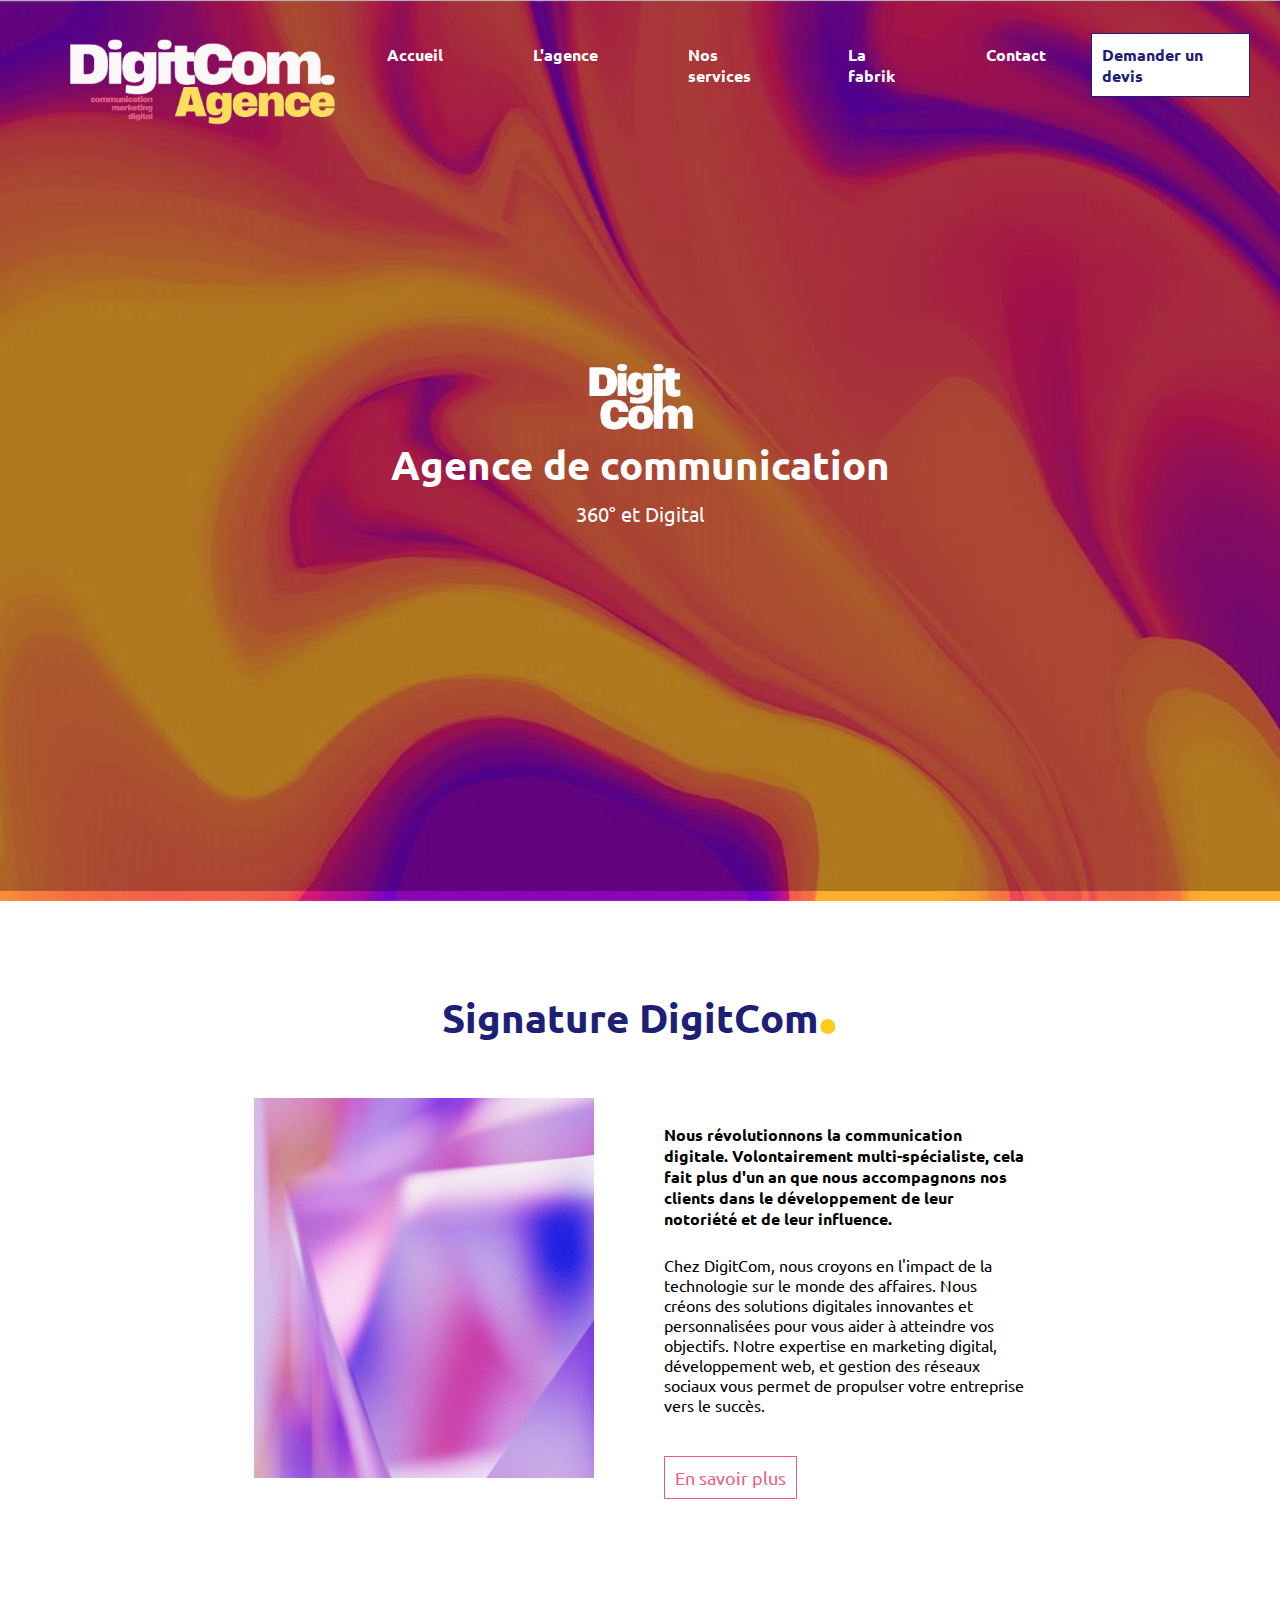
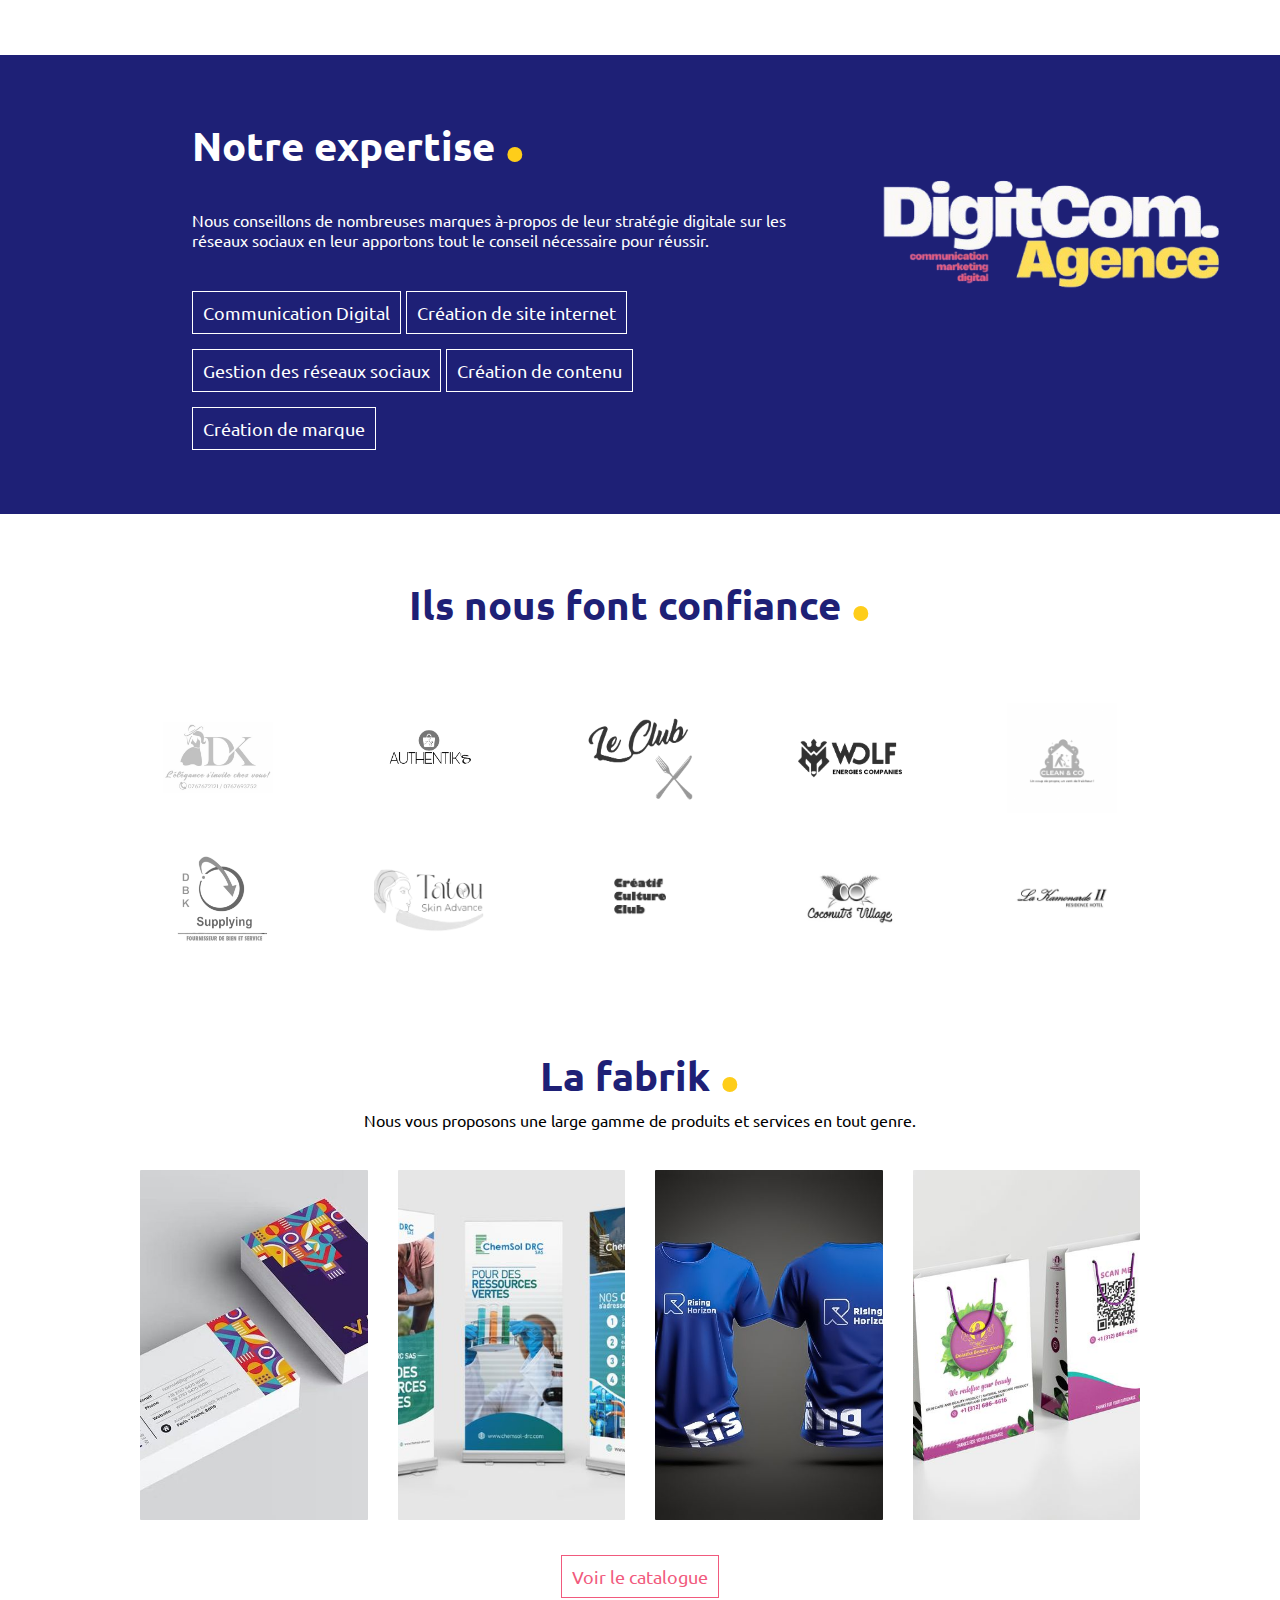
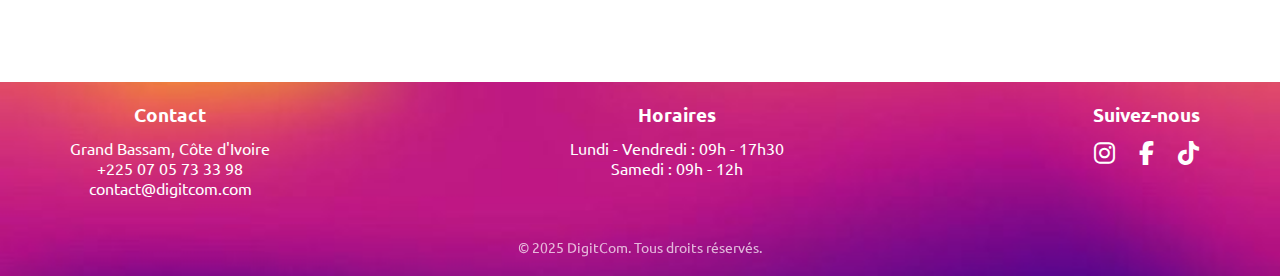
<file: index.html>
<!DOCTYPE html>
<html lang="fr">
<head>
    <meta charset="UTF-8">
    <meta name="viewport" content="width=device-width, initial-scale=1.0">
    <title>Digitcom</title>
    <link rel="stylesheet" href="styles.css">
    <link href="https://fonts.googleapis.com/css2?family=Ubuntu:ital,wght@0,300;0,400;0,500;0,700;1,300;1,400;1,500;1,700&display=swap" rel="stylesheet">    <script defer src="script.js"></script>
    <link rel="stylesheet" href="https://cdnjs.cloudflare.com/ajax/libs/font-awesome/6.4.2/css/all.min.css">
    <script defer src="script.js"></script>
</head>
<body>

    <header>
        <div class="hamburger" id="hamburger">
            <span></span>
        </div>

        <div class="logo">
            <img src="images/logob1.png" alt="Logo" class="logo">
        </div>
        <nav>
            <ul class="nav-links">
                <li><a href="index.html">Accueil</a></li>
                <li><a href="about.html">L'agence</a></li>
                <li><a href="services.html">Nos services</a></li>
                <li><a href="lafabrik.html">La fabrik</a></li>
                <li><a href="contact.html">Contact</a></li>
            </ul>
        </nav>
        <a href="devis.html" class="btn-devis">Demander un devis</a>
    </header>

    <section class="hero">
        <div class="overlay"></div>
        <div class="hero-content">
            <img src="images/logoa1.png" alt="logo">
            <h1>Agence de communication</h1>
            <p>360° et Digital</p>
        </div>
    </section>

    <section class="about">
        <h2>Signature DigitCom<i><strong>.</strong></i></h2>
        <div class="about-content">
            <img src="images/about.jpg" alt="about">
            <div class="about-text">
                <p><strong>Nous révolutionnons la communication digitale. Volontairement multi-spécialiste, cela fait plus d'un an que nous accompagnons nos clients dans le développement de leur notoriété et de leur influence.</strong></p>
                <br>
                <p>Chez DigitCom, nous croyons en l'impact de la technologie sur le monde des affaires. Nous créons des solutions digitales innovantes et personnalisées pour vous aider à atteindre vos objectifs. Notre expertise en marketing digital, développement web, et gestion des réseaux sociaux vous permet de propulser votre entreprise vers le succès.</p>
                <br>
                <a href="about.html" class="btn-about">En savoir plus</a>
            </div>
        </div>
    </section>

    <section class="services">
        <div class="services-text">
            <h2>Notre expertise <i><strong>.</strong></i></h2>
            <p>Nous conseillons de nombreuses marques à-propos de leur stratégie digitale sur les réseaux sociaux en leur apportons tout le conseil nécessaire pour réussir.</p>
            <br>
            <a href="services.html" class="btn-service">Communication Digital</a>
            <a href="services.html" class="btn-service">Création de site internet</a>
            <a href="services.html" class="btn-service">Gestion des réseaux sociaux</a>
            <a href="services.html" class="btn-service">Création de contenu</a>
            <a href="services.html" class="btn-service">Création de marque</a>
        </div>
        <div class="logo-service">
            <img src="images/logob1.png" alt="logo-service">
        </div>
    </section>

    <section class="clients">
        <h2>Ils nous font confiance <i><strong>.</strong></i></h2>
        <div class="clients-logos">
            <img src="images/dk.jpg" alt="Partenaire 1">
            <img src="images/athen.PNG" alt="Partenaire 2">
            <img src="images/club.PNG" alt="Partenaire 3">
            <img src="images/wec.PNG" alt="Partenaire 4">
            <img src="images/cleanco.PNG" alt="Partenaire 5">
            <img src="images/dbk.jpeg" alt="Partenaire 6">  
            <img src="images/tatou.PNG" alt="Partenaire 7">     
            <img src="images/ccc.PNG" alt="Partenaire 8">                                       
            <img src="images/coconut.jpg" alt="Partenaire 9">
            <img src="images/kamonarde.jpg" alt="Partenaire 10">
            <!-- Ajoute autant d'images que nécessaire -->
        </div>
    </section>

    <!-- SECTION PROJETS -->
    <section class="projects">
        <h2>La fabrik <i><strong>.</strong></i></h2>
        <p>Nous vous proposons une large gamme de produits et services en tout genre.</p>
        <div class="projects-grid">
            <div class="project-item">
                <div class="project-thumb">
                    <img src="images/cartevisite.jpg" alt="Projet 2">
                    <div class="project-info">
                        <h3>Carte de visite</h3>
                    </div>
                </div>
            </div>
            <div class="project-item">
                <div class="project-thumb">
                    <img src="images/kakemono.jpg" alt="Projet 3">
                    <div class="project-info">
                        <h3>kakemono</h3>
                    </div>
                </div>
            </div>
            <div class="project-item">
                <div class="project-thumb">
                    <img src="images/tshirt.jpg" alt="Projet 1">
                    <div class="project-info">
                        <h3>T-shirt personnalisé</h3>
                    </div>
                </div>
            </div>
            <div class="project-item">
                <div class="project-thumb">
                    <img src="images/sacperso.jpg" alt="Projet 3">
                    <div class="project-info">
                        <h3>Sac personnalisé</h3>
                    </div>
                </div>
            </div>
        </div>
        <br>
        <a href="lafabrik.html" class="btn-services">Voir le catalogue</a>
    </section>

    <footer>
        <div class="footer-container">
            <div class="footer-section">
                <h3>Contact</h3>
                <p>Grand Bassam, Côte d'Ivoire</p>
                <p>+225 07 05 73 33 98</p>
                <p>contact@digitcom.com</p>
            </div>
            <div class="footer-section">
                <h3>Horaires</h3>
                <p>Lundi - Vendredi : 09h - 17h30</p>
                <p>Samedi : 09h - 12h</p>
            </div>
            <div class="footer-section">
                <h3>Suivez-nous</h3>
                <div class="social-icons">
                    <a href="https://instagram.com" target="_blank"><i class="fab fa-instagram"></i></a>
                    <a href="https://facebook.com" target="_blank"><i class="fab fa-facebook-f"></i></a>
                    <a href="https://tiktok.com" target="_blank"><i class="fab fa-tiktok"></i></a>
                </div>
            </div>
        </div>
        <p class="copyright">© 2025 DigitCom. Tous droits réservés.</p>
    </footer>

</body>
</html>
</file>
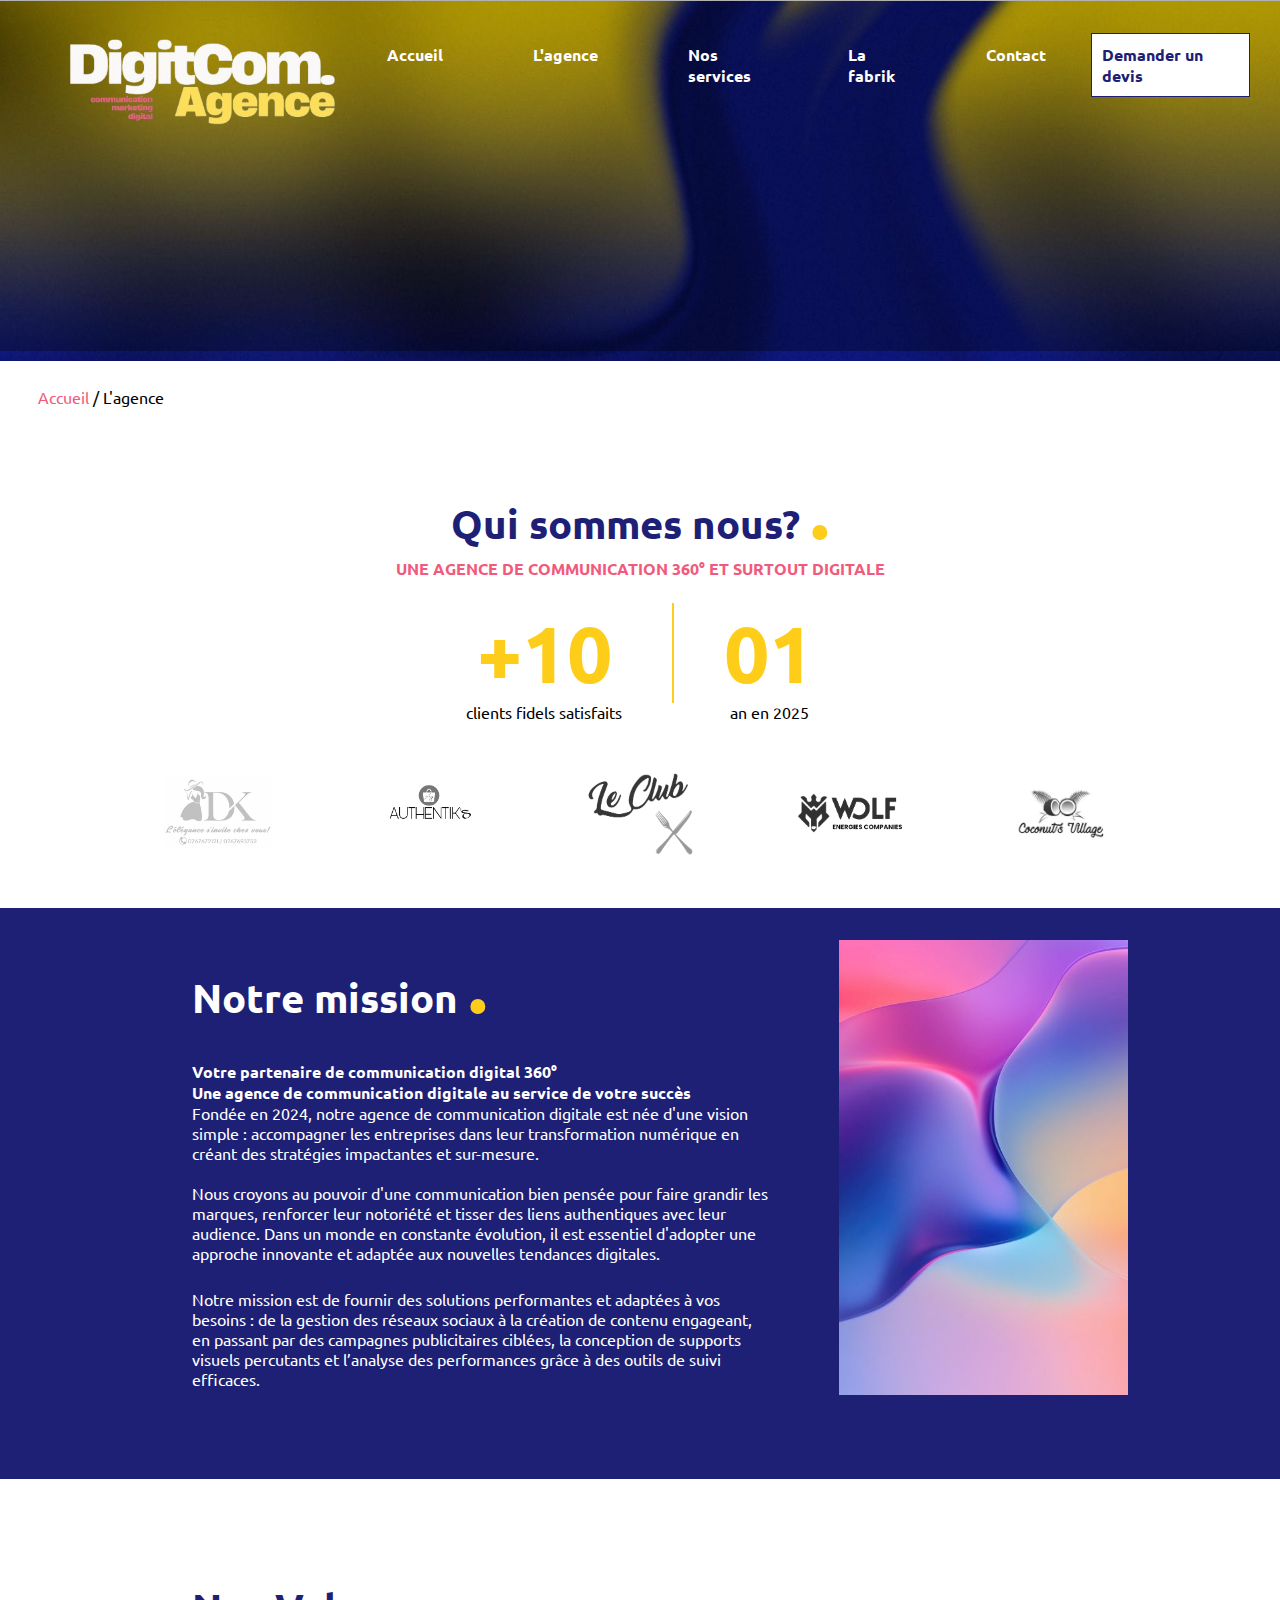
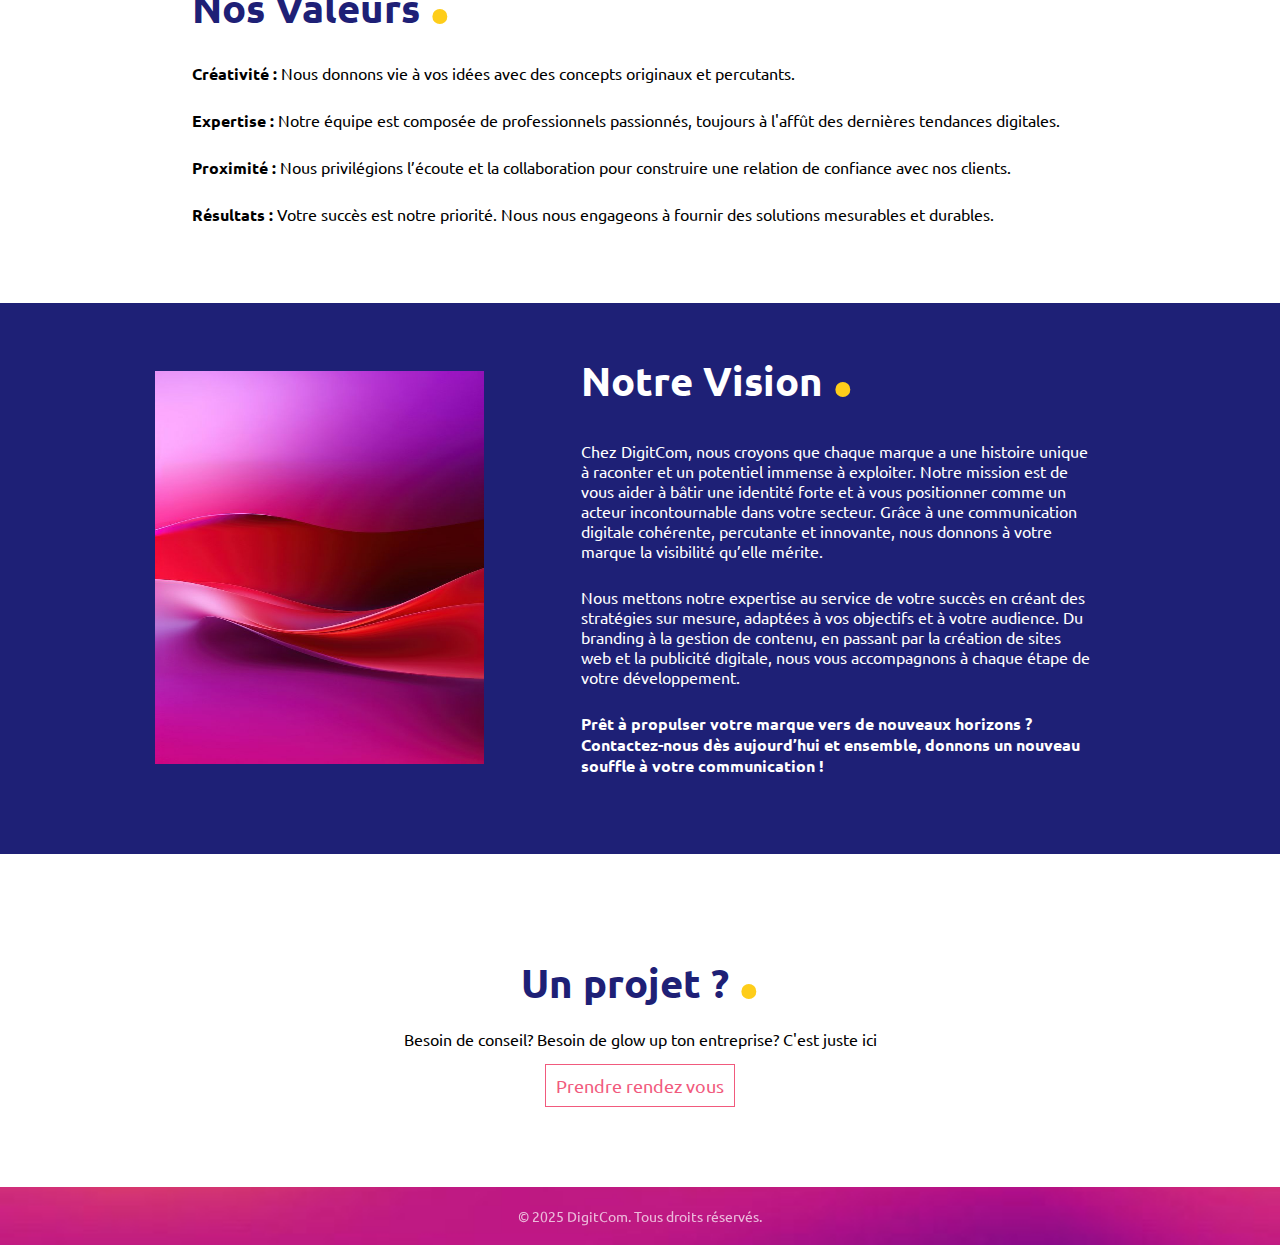
<file: about.html>
<!DOCTYPE html>
<html lang="fr">
<head>
    <meta charset="UTF-8">
    <meta name="viewport" content="width=device-width, initial-scale=1.0">
    <title>Digitcom</title>
    <link rel="stylesheet" href="styles.css">
    <link href="https://fonts.googleapis.com/css2?family=Ubuntu:ital,wght@0,300;0,400;0,500;0,700;1,300;1,400;1,500;1,700&display=swap" rel="stylesheet">    <script defer src="script.js"></script>
    <link rel="stylesheet" href="https://cdnjs.cloudflare.com/ajax/libs/font-awesome/6.4.2/css/all.min.css">
    <script defer src="script.js"></script>
</head>
<body>

    <header>
        <div class="hamburger" id="hamburger">
            <span></span>
        </div>

        <div class="logo">
            <img src="images/logob1.png" alt="Logo" class="logo">
        </div>
        <nav>
            <ul class="nav-links">
                <li><a href="index.html">Accueil</a></li>
                <li><a href="about.html">L'agence</a></li>
                <li><a href="services.html">Nos services</a></li>
                <li><a href="lafabrik.html">La fabrik</a></li>
                <li><a href="contact.html">Contact</a></li>
            </ul>
        </nav>
        <a href="devis.html" class="btn-devis">Demander un devis</a>
    </header>

    <section class="heropage">
        <div class="overlay"></div>
    </section>

    <div class="title">
        <p><a href="index.html" class="titlelink">Accueil</a> / L'agence</p>
    </div>

    <section class="about">
        <h2>Qui sommes nous? <i><strong>.</strong></i></h2>
        <h3>Une agence de communication 360° et surtout digitale</h3>
        <div class="number">
            <div class="one">
                <h1>+10</h1>
                <p>clients fidels satisfaits</p>
            </div>
            <div class="separator"></div>
            <div class="two">
                <h1>01</h1>
                <p>an en 2025</p>
            </div>
        </div>
        <br>
        <br>
        <br>
    </section>

    <section class="clients">
        <div class="clients-logos">
            <img src="images/dk.jpg" alt="Partenaire 1">
            <img src="images/athen.PNG" alt="Partenaire 2">
            <img src="images/club.PNG" alt="Partenaire 3">
            <img src="images/wec.PNG" alt="Partenaire 4">                                      
            <img src="images/coconut.jpg" alt="Partenaire 5">                                      
            <!-- Ajoute autant d'images que nécessaire -->
        </div>
        <br>
        <br>
    </section>

    <section class="services">
        <div class="services-text">
            <h2>Notre mission <i><strong>.</strong></i></h2>
            <p><strong>Votre partenaire de communication digital 360°</strong></p>
            <p><strong>Une agence de communication digitale au service de votre succès </strong></p>
            <p>Fondée en 2024, notre agence de communication digitale est née d'une vision simple : accompagner les entreprises dans leur transformation numérique en créant des stratégies impactantes et sur-mesure.
            <br>
            <br>
            <p>Nous croyons au pouvoir d'une communication bien pensée pour faire grandir les marques, renforcer leur notoriété et tisser des liens authentiques avec leur audience. Dans un monde en constante évolution, il est essentiel d'adopter une approche innovante et adaptée aux nouvelles tendances digitales.</p>
            <br>
            <p>Notre mission est de fournir des solutions performantes et adaptées à vos besoins : de la gestion des réseaux sociaux à la création de contenu engageant, en passant par des campagnes publicitaires ciblées, la conception de supports visuels percutants et l’analyse des performances grâce à des outils de suivi efficaces.</p>
            <br>
        </div>
        <div class="img-service">
            <img src="images/about2.jpg" alt="img-service">
        </div>
    </section>
    <section class="servicesw">
        <div class="servicesw-text">
            <h2>Nos Valeurs <i><strong>.</strong></i></h2>
            <p><strong>Créativité : </strong>Nous donnons vie à vos idées avec des concepts originaux et percutants.</p>
            <br>
            <p><strong>Expertise : </strong>Notre équipe est composée de professionnels passionnés, toujours à l'affût des dernières tendances digitales.</p>
            <br>
            <p><strong>Proximité : </strong>Nous privilégions l’écoute et la collaboration pour construire une relation de confiance avec nos clients.</p>
            <br>
            <p><strong>Résultats : </strong>Votre succès est notre priorité. Nous nous engageons à fournir des solutions mesurables et durables.</p>
            <br>
            <br>
            <br>
        </div>
    </section>
    <section class="servicesr">
        <div class="img-servicer">
            <img src="images/about3.jpg" alt="img-servicer">
        </div>
        <div class="servicesr-text">
            <h2>Notre Vision <i><strong>.</strong></i></h2>
            <br>
            <p>Chez DigitCom, nous croyons que chaque marque a une histoire unique à raconter et un potentiel immense à exploiter. Notre mission est de vous aider à bâtir une identité forte et à vous positionner comme un acteur incontournable dans votre secteur. Grâce à une communication digitale cohérente, percutante et innovante, nous donnons à votre marque la visibilité qu’elle mérite.</p>
            <br>
            <p>Nous mettons notre expertise au service de votre succès en créant des stratégies sur mesure, adaptées à vos objectifs et à votre audience. Du branding à la gestion de contenu, en passant par la création de sites web et la publicité digitale, nous vous accompagnons à chaque étape de votre développement.</p>
            <br>
            <p><strong>Prêt à propulser votre marque vers de nouveaux horizons ?</strong></p>
            <p><strong>Contactez-nous dès aujourd’hui et ensemble, donnons un nouveau souffle à votre communication !</strong></p>
            <br>
            <br>
        </div>
    </section>
    <section class="barcontact">
        <div class="bar">
            <h2>Un projet ? <i><strong>.</strong></i></h2>
            <p>Besoin de conseil? Besoin de glow up ton entreprise? C'est juste ici</p>
            <a href="rdv.html" class="btn-services">Prendre rendez vous</a>
            <br>
            <br>
            <br>
            <br>
            <br>
        </div>
    </section>
    <footer>
        <p class="copyright">© 2025 DigitCom. Tous droits réservés.</p>
    </footer>

</body>
</html>
</file>
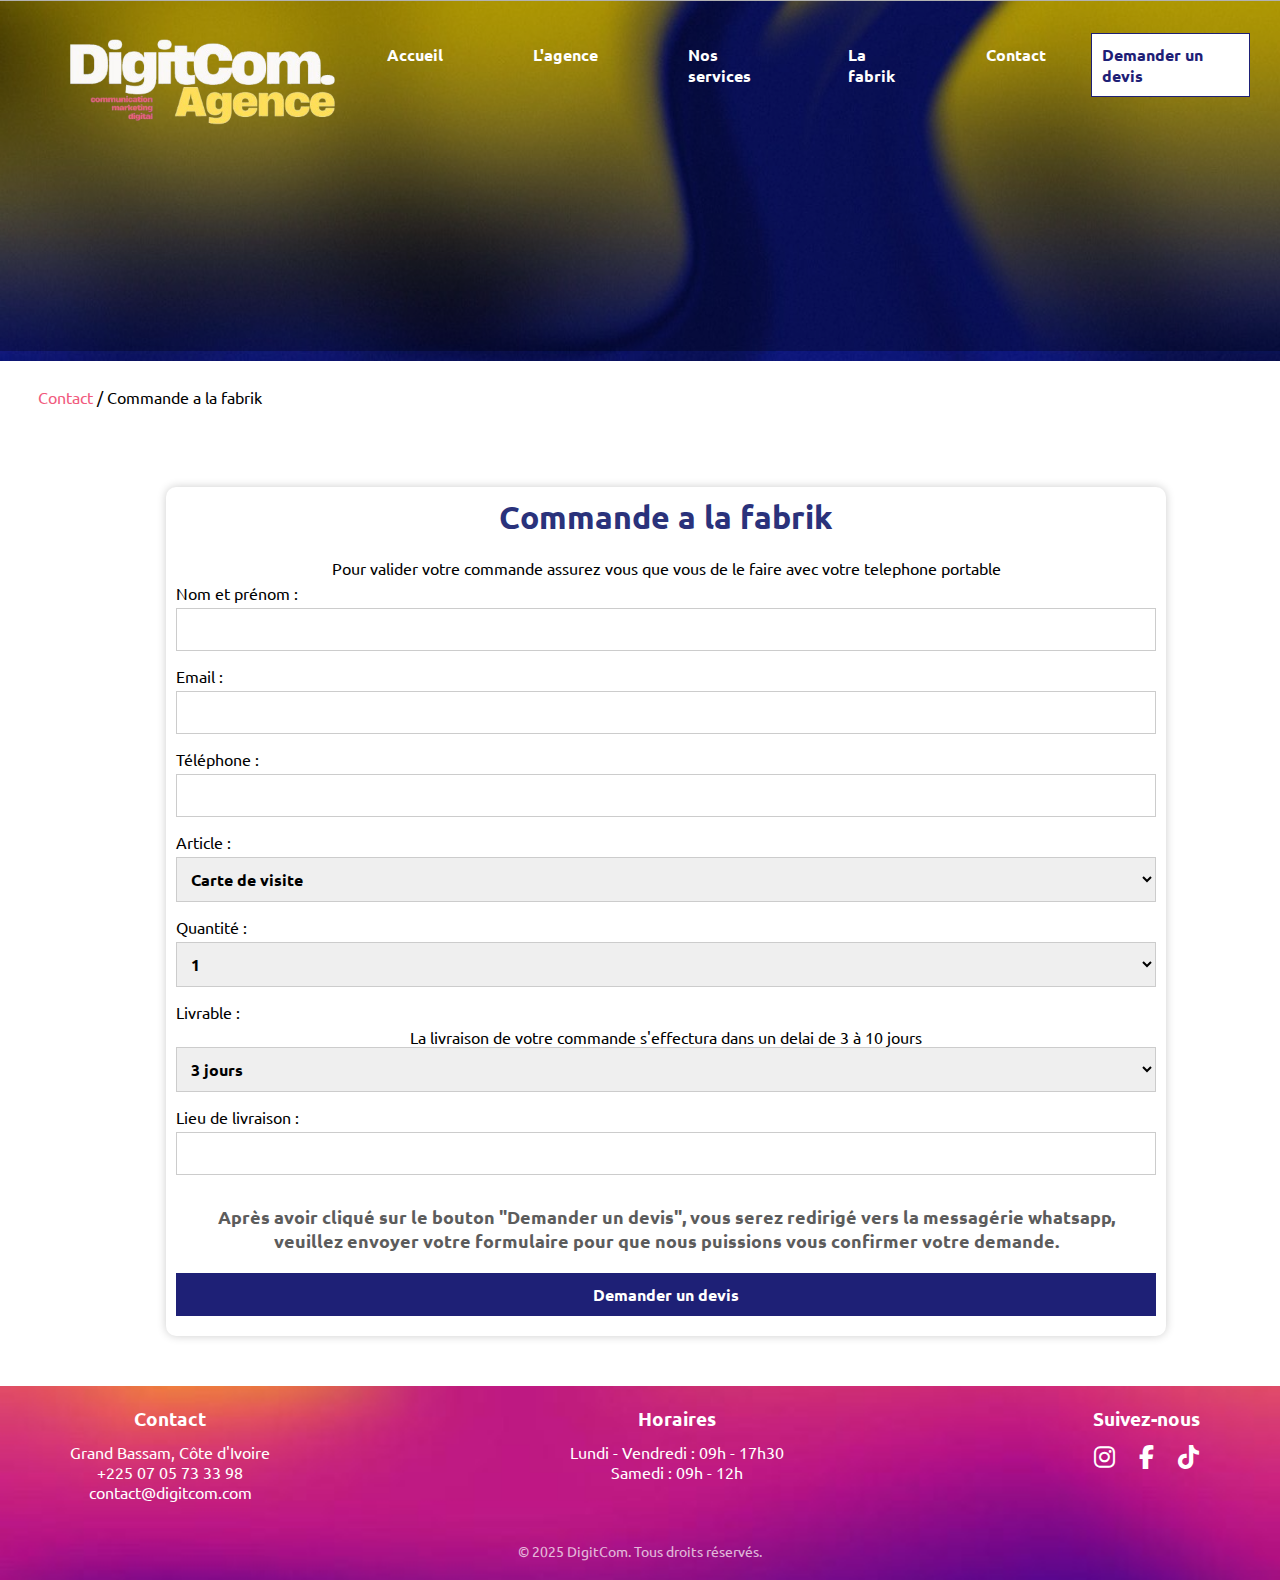
<file: commande.html>
<!DOCTYPE html>
<html lang="fr">
<head>
    <meta charset="UTF-8">
    <meta name="viewport" content="width=device-width, initial-scale=1.0">
    <title>Digitcom</title>
    <link rel="stylesheet" href="styles.css">
    <link href="https://fonts.googleapis.com/css2?family=Ubuntu:ital,wght@0,300;0,400;0,500;0,700;1,300;1,400;1,500;1,700&display=swap" rel="stylesheet">    <script defer src="script.js"></script>
    <link rel="stylesheet" href="https://cdnjs.cloudflare.com/ajax/libs/font-awesome/6.4.2/css/all.min.css">
    <script defer src="script.js"></script>
</head>
<body>

    <header>
        <div class="hamburger" id="hamburger">
            <span></span>
        </div>

        <div class="logo">
            <img src="images/logob1.png" alt="Logo" class="logo">
        </div>
        <nav>
            <ul class="nav-links">
                <li><a href="index.html">Accueil</a></li>
                <li><a href="about.html">L'agence</a></li>
                <li><a href="services.html">Nos services</a></li>
                <li><a href="lafabrik.html">La fabrik</a></li>
                <li><a href="contact.html">Contact</a></li>
            </ul>
        </nav>
        <a href="devis.html" class="btn-devis">Demander un devis</a>
    </header>

    <section class="heropage">
        <div class="overlay"></div>
    </section>

    <div class="title">
        <p><a href="contact.html" class="titlelink">Contact</a> / Commande a la fabrik</p>
    </div>

    <div class="container">
        <h1>Commande a la fabrik</h1>
        <p>Pour valider votre commande assurez vous que vous de le faire avec votre telephone portable</p>
        <form id="commande-form" action="commande.php" method="POST">
            <label for="name">Nom et prénom :</label>
            <input type="text" id="name" name="name" required>

            <label for="email">Email :</label>
            <input type="email" id="email" name="email" required>

            <label for="phone">Téléphone :</label>
            <input type="tel" id="phone" name="phone" required>

            <label for="guests">Article :</label>
            <select id="guests" name="guests">
                <option value="Carte de visite">Carte de visite</option>
                <option value="kakemono">kakemono</option>
                <option value="T-shirt personnalisé">T-shirt personnalisé</option>
                <option value="Sac personnalisé">Sac personnalisé</option>
                <option value="Flyers">Flyers</option>
                <option value="Dépliant">Dépliant</option>
                <option value="Carnet personnalisé">Carnet personnalisé</option>
                <option value="Calendrier personnalisé">Calendrier personnalisé</option>
                <option value="Calendrier personnalisé">Affiche publicitaire</option>
                <option value="Tampon">Tampon</option>
                <option value="Stylo personnalisé">Stylo personnalisé</option>
                <option value="Tasses personnalisé">Tasses personnalisé</option>
            </select>

            <label for="qty">Quantité :</label>
            <select id="qty" name="qty">
                <option value="1">1</option>
                <option value="50">50</option>
                <option value="100">100</option>
                <option value="+100">+100</option>
            </select>

            <label for="livre">Livrable :</label>
            <p>La livraison de votre commande s'effectura dans un delai de 3 à 10 jours</p>
            <select id="livre" name="livre">
                <option value="3 jours">3 jours</option>
                <option value="5 jours">5 jours</option>
                <option value="10 jours">10 jours</option>
            </select>

            <label for="description">Lieu de livraison :</label>
            <input type="textarea" id="description" name="description">

            <h4>
               Après avoir cliqué sur le bouton "Demander un devis", vous serez redirigé vers la messagérie whatsapp, veuillez envoyer votre formulaire pour que nous puissions vous confirmer votre demande.
            </h4>

            <button type="submit">Demander un devis</button>
        </form>

        <p id="confirmation-message" class="hidden">Votre demande a été envoyée !</p>
    </div>

    <footer>
        <div class="footer-container">
            <div class="footer-section">
                <h3>Contact</h3>
                <p>Grand Bassam, Côte d'Ivoire</p>
                <p>+225 07 05 73 33 98</p>
                <p>contact@digitcom.com</p>
            </div>
            <div class="footer-section">
                <h3>Horaires</h3>
                <p>Lundi - Vendredi : 09h - 17h30</p>
                <p>Samedi : 09h - 12h</p>
            </div>
            <div class="footer-section">
                <h3>Suivez-nous</h3>
                <div class="social-icons">
                    <a href="https://instagram.com" target="_blank"><i class="fab fa-instagram"></i></a>
                    <a href="https://facebook.com" target="_blank"><i class="fab fa-facebook-f"></i></a>
                    <a href="https://tiktok.com" target="_blank"><i class="fab fa-tiktok"></i></a>
                </div>
            </div>
        </div>
        <p class="copyright">© 2025 DigitCom. Tous droits réservés.</p>
    </footer>

</body>
</html>
</file>
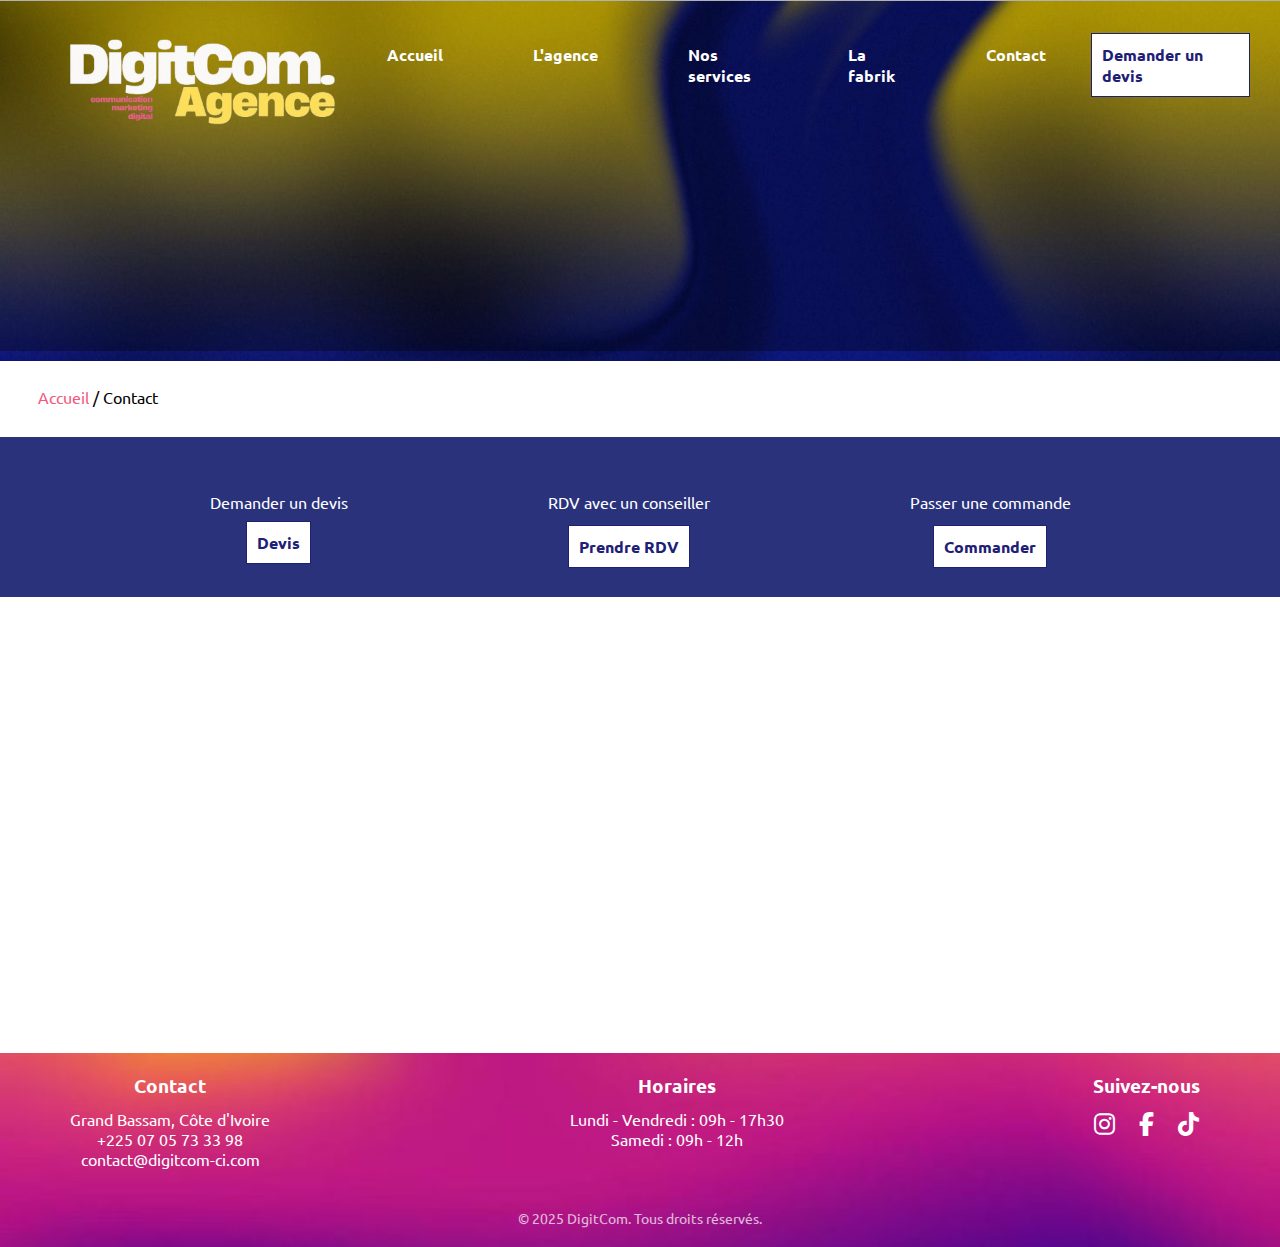
<file: contact.html>
<!DOCTYPE html>
<html lang="fr">
<head>
    <meta charset="UTF-8">
    <meta name="viewport" content="width=device-width, initial-scale=1.0">
    <title>Digitcom</title>
    <link rel="stylesheet" href="styles.css">
    <link href="https://fonts.googleapis.com/css2?family=Ubuntu:ital,wght@0,300;0,400;0,500;0,700;1,300;1,400;1,500;1,700&display=swap" rel="stylesheet">    <script defer src="script.js"></script>
    <link rel="stylesheet" href="https://cdnjs.cloudflare.com/ajax/libs/font-awesome/6.5.0/css/all.min.css">
    <script defer src="script.js"></script>
</head>
<body>

    <header>
        <div class="hamburger" id="hamburger">
            <span></span>
        </div>

        <div class="logo">
            <img src="images/logob1.png" alt="Logo" class="logo">
        </div>
        <nav>
            <ul class="nav-links">
                <li><a href="index.html">Accueil</a></li>
                <li><a href="about.html">L'agence</a></li>
                <li><a href="services.html">Nos services</a></li>
                <li><a href="lafabrik.html">La fabrik</a></li>
                <li><a href="contact.html">Contact</a></li>
            </ul>
        </nav>
        <a href="devis.html" class="btn-devis">Demander un devis</a>
    </header>

    <section class="heropage">
        <div class="overlay"></div>
    </section>

    <div class="title">
        <p><a href="index.html" class="titlelink">Accueil</a> / Contact</p>
    </div>

    <section class="reservation">
        <div class="reservation-container">
            <div class="reservation-content">
                <h2>Demander un devis</h2>
                <a href="devis.html" class="btn-devis">Devis</a>
            </div>
            <br>
            <div class="reservation-content">
                <h2>RDV avec un conseiller</h2>
                <a href="rdv.html" class="btn-devis">Prendre RDV</a>
            </div>
            <br>
            <div class="reservation-content">
                <h2>Passer une commande</h2>
                <a href="commande.html" class="btn-devis">Commander</a>
            </div>
        </div>
    </section>

    <iframe 
        src="https://www.google.com/maps/embed?pb=!1m18!1m12!1m3!1d3973.475794112472!2d-3.6915956!3d5.1876302999999995!2m3!1f0!2f0!3f0!3m2!1i1024!2i768!4f13.1!3m3!1m2!1s0xfc203118226814d%3A0x91aa05f3e8a62ec9!2sCoconut&#39;s%20Village%20Grand-Bassam!5e0!3m2!1sen!2sci!4v1739923639243!5m2!1sen!2sci" 
        width="100%" 
        height="453" 
        style="border:0;" 
        allowfullscreen="" 
        loading="lazy">
    </iframe>

    <footer>
        <div class="footer-container">
            <div class="footer-section">
                <h3>Contact</h3>
                <p>Grand Bassam, Côte d'Ivoire</p>
                <p>+225 07 05 73 33 98</p>
                <p>contact@digitcom-ci.com</p>
            </div>
            <div class="footer-section">
                <h3>Horaires</h3>
                <p>Lundi - Vendredi : 09h - 17h30</p>
                <p>Samedi : 09h - 12h</p>
            </div>
            <div class="footer-section">
                <h3>Suivez-nous</h3>
                <div class="social-icons">
                    <a href="https://instagram.com" target="_blank"><i class="fab fa-instagram"></i></a>
                    <a href="https://facebook.com" target="_blank"><i class="fab fa-facebook-f"></i></a>
                    <a href="https://tiktok.com" target="_blank"><i class="fab fa-tiktok"></i></a>
                </div>
            </div>
        </div>
        <p class="copyright">© 2025 DigitCom. Tous droits réservés.</p>
    </footer>
    <script src="script.js"></script>
</body>
</html>
</file>
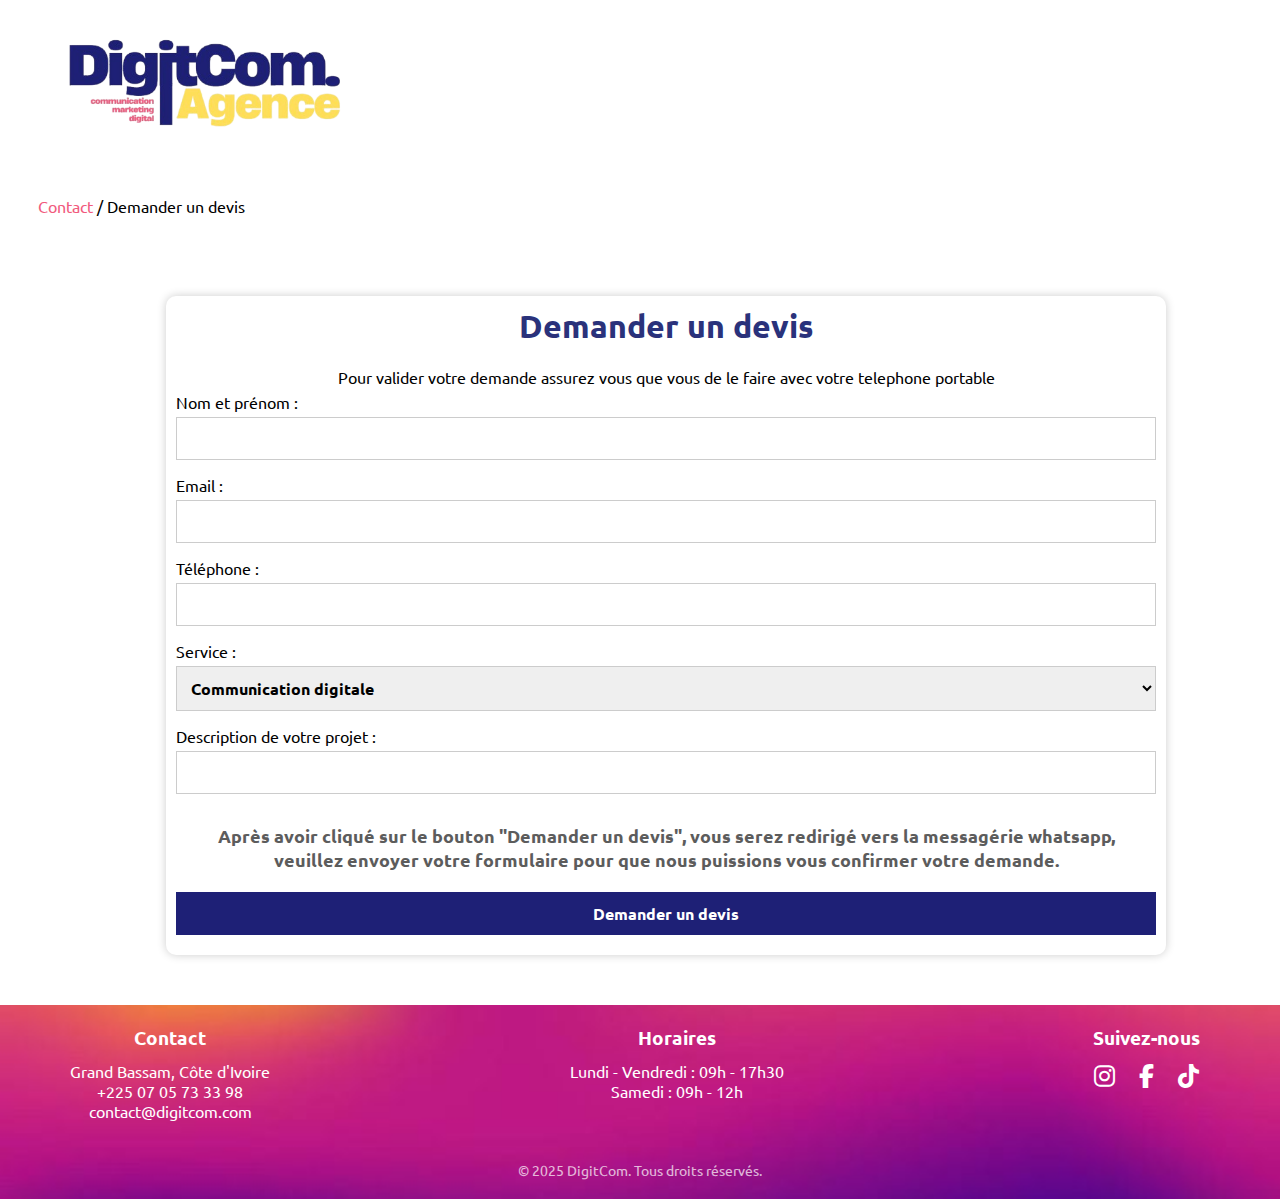
<file: devis.html>
<!DOCTYPE html>
<html lang="fr">
<head>
    <meta charset="UTF-8">
    <meta name="viewport" content="width=device-width, initial-scale=1.0">
    <title>Digitcom</title>
    <link rel="stylesheet" href="styles.css">
    <link href="https://fonts.googleapis.com/css2?family=Ubuntu:ital,wght@0,300;0,400;0,500;0,700;1,300;1,400;1,500;1,700&display=swap" rel="stylesheet">    <script defer src="script.js"></script>
    <link rel="stylesheet" href="https://cdnjs.cloudflare.com/ajax/libs/font-awesome/6.5.0/css/all.min.css">
    <script defer src="script.js"></script>
</head>
<body>

    <header>
        <div class="hamburger" id="hamburger">
            <span></span>
        </div>

        <div class="logo">
            <img src="images/logob2.png" alt="Logo" class="logo">
        </div>
    </header>
<br>
<br>
    <div class="title">
        <p><a href="contact.html" class="titlelink">Contact</a> / Demander un devis</p>
    </div>

    <div class="container">
        <h1>Demander un devis</h1>
        <p>Pour valider votre demande assurez vous que vous de le faire avec votre telephone portable</p>
        <form id="devis-form" action="devis.php" method="POST">
            <label for="name">Nom et prénom :</label>
            <input type="text" id="name" name="name" required>

            <label for="email">Email :</label>
            <input type="email" id="email" name="email" required>

            <label for="phone">Téléphone :</label>
            <input type="tel" id="phone" name="phone" required>

            <label for="guests">Service :</label>
            <select id="guests" name="guests">
                <option value="communication digitale">Communication digitale</option>
                <option value="création de site internet">Création de site internet</option>
                <option value="gestion des réseaux sociaux">Gestion des réseaux sociaux</option>
                <option value="création de contenu">Création de contenu</option>
                <option value="identité visuelle">Identité visuelle</option>
                <option value="print Express">Print Express</option>
            </select>

            <label for="description">Description de votre projet :</label>
            <input type="textarea" id="description" name="description">

            <h4>
               Après avoir cliqué sur le bouton "Demander un devis", vous serez redirigé vers la messagérie whatsapp, veuillez envoyer votre formulaire pour que nous puissions vous confirmer votre demande.
            </h4>

            <button type="submit">Demander un devis</button>
        </form>

        <p id="confirmation-message" class="hidden">Votre demande a été envoyée !</p>
    </div>

    <footer>
        <div class="footer-container">
            <div class="footer-section">
                <h3>Contact</h3>
                <p>Grand Bassam, Côte d'Ivoire</p>
                <p>+225 07 05 73 33 98</p>
                <p>contact@digitcom.com</p>
            </div>
            <div class="footer-section">
                <h3>Horaires</h3>
                <p>Lundi - Vendredi : 09h - 17h30</p>
                <p>Samedi : 09h - 12h</p>
            </div>
            <div class="footer-section">
                <h3>Suivez-nous</h3>
                <div class="social-icons">
                    <a href="https://instagram.com" target="_blank"><i class="fab fa-instagram"></i></a>
                    <a href="https://facebook.com" target="_blank"><i class="fab fa-facebook-f"></i></a>
                    <a href="https://tiktok.com" target="_blank"><i class="fab fa-tiktok"></i></a>
                </div>
            </div>
        </div>
        <p class="copyright">© 2025 DigitCom. Tous droits réservés.</p>
    </footer>

</body>
</html>
</file>
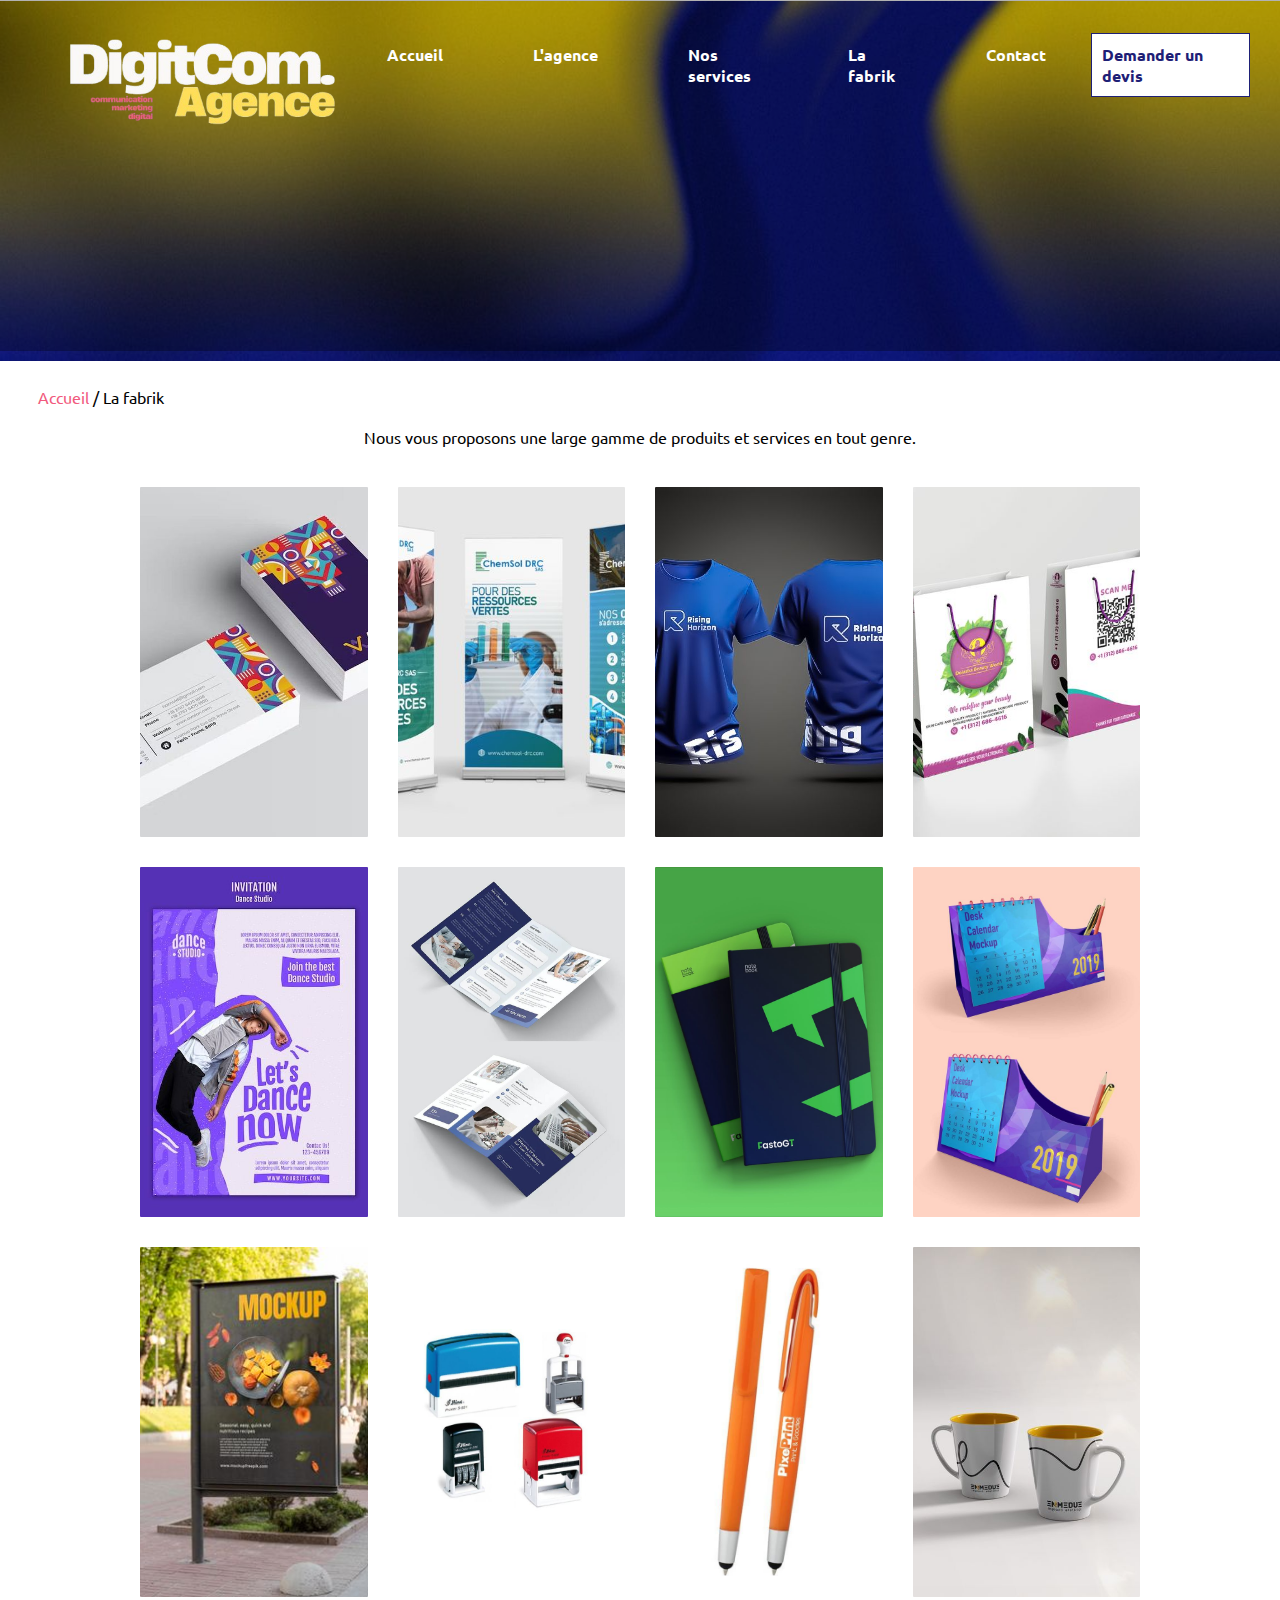
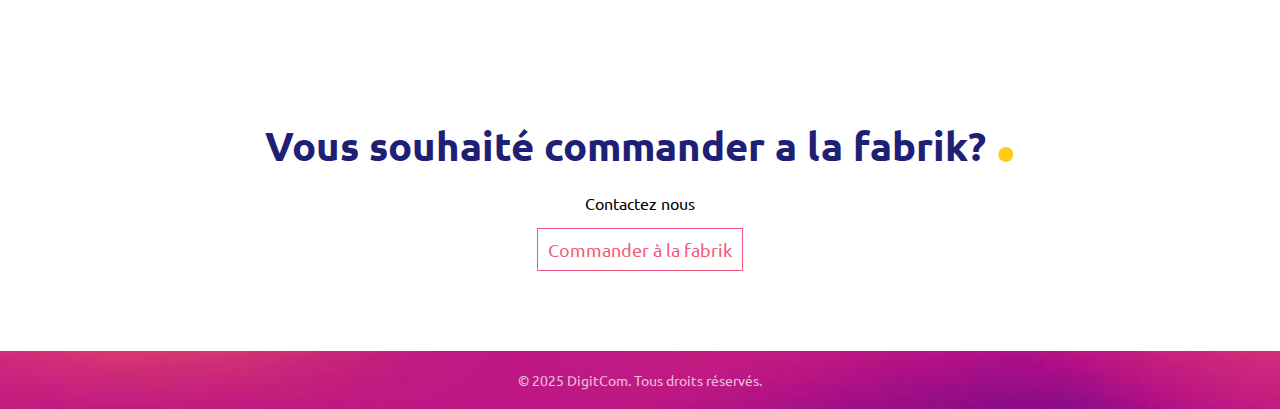
<file: lafabrik.html>
<!DOCTYPE html>
<html lang="fr">
<head>
    <meta charset="UTF-8">
    <meta name="viewport" content="width=device-width, initial-scale=1.0">
    <title>Digitcom</title>
    <link rel="stylesheet" href="styles.css">
    <link href="https://fonts.googleapis.com/css2?family=Ubuntu:ital,wght@0,300;0,400;0,500;0,700;1,300;1,400;1,500;1,700&display=swap" rel="stylesheet">    <script defer src="script.js"></script>
    <link rel="stylesheet" href="https://cdnjs.cloudflare.com/ajax/libs/font-awesome/6.4.2/css/all.min.css">
    <script defer src="script.js"></script>
</head>
<body>

    <header>
        <div class="hamburger" id="hamburger">
            <span></span>
        </div>

        <div class="logo">
            <img src="images/logob1.png" alt="Logo" class="logo">
        </div>
        <nav>
            <ul class="nav-links">
                <li><a href="index.html">Accueil</a></li>
                <li><a href="about.html">L'agence</a></li>
                <li><a href="services.html">Nos services</a></li>
                <li><a href="lafabrik.html">La fabrik</a></li>
                <li><a href="contact.html">Contact</a></li>
            </ul>
        </nav>
        <a href="devis.html" class="btn-devis">Demander un devis</a>
    </header>

    <section class="heropage">
        <div class="overlay"></div>
    </section>

    <div class="title">
        <p><a href="index.html" class="titlelink">Accueil</a> / La fabrik</p>
    </div>

    <!-- SECTION PROJETS -->
    <section class="projects">
        <p>Nous vous proposons une large gamme de produits et services en tout genre.</p>
        <div class="projects-grid">
            <div class="project-item">
                <div class="project-thumb">
                    <img src="images/cartevisite.jpg" alt="Projet 2">
                    <div class="project-info">
                        <h3>Carte de visite</h3>
                        <p>Recto verso</p>
                        <h3>15,000 XOF (100)</h3>
                    </div>
                </div>
            </div>
            <div class="project-item">
                <div class="project-thumb">
                    <img src="images/kakemono.jpg" alt="Projet 3">
                    <div class="project-info">
                        <h3>kakemono</h3>
                        <p>A partir de</p>
                        <h3>50,000 XOF (format)</h3>
                    </div>
                </div>
            </div>
            <div class="project-item">
                <div class="project-thumb">
                    <img src="images/tshirt.jpg" alt="Projet 1">
                    <div class="project-info">
                        <h3>T-shirt personnalisé</h3>
                        <p>A partir de</p>
                        <h3>40,000 XOF (10)</h3>
                    </div>
                </div>
            </div>
            <div class="project-item">
                <div class="project-thumb">
                    <img src="images/sacperso.jpg" alt="Projet 3">
                    <div class="project-info">
                        <h3>Sac personnalisé</h3>
                        <p>A partir de</p>
                        <h3>20,000 XOF (100)</h3>
                    </div>
                </div>
            </div>
            <div class="project-item">
                <div class="project-thumb">
                    <img src="images/flyer.jpg" alt="Projet 2">
                    <div class="project-info">
                        <h3>Flyers</h3>
                        <p>A partir de</p>
                        <h3>10,000 XOF (100)(format)</h3>
                    </div>
                </div>
            </div>
            <div class="project-item">
                <div class="project-thumb">
                    <img src="images/depli.jpg" alt="Projet 3">
                    <div class="project-info">
                        <h3>Dépliant</h3>
                        <p>A partir de</p>
                        <h3>15,000 XOF (100)(format)</h3>
                    </div>
                </div>
            </div>
            <div class="project-item">
                <div class="project-thumb">
                    <img src="images/carn.jpg" alt="Projet 1">
                    <div class="project-info">
                        <h3>Carnet personnalisé</h3>
                        <p>A partir de</p>
                        <h3>60,000 XOF (100)(format)</h3>
                    </div>
                </div>
            </div>
            <div class="project-item">
                <div class="project-thumb">
                    <img src="images/calend.jpg" alt="Projet 3">
                    <div class="project-info">
                        <h3>Calendrier personnalisé</h3>
                        <p>A partir de</p>
                        <h3>30,000 XOF (100)(format)</h3>
                    </div>
                </div>
            </div>
            <div class="project-item">
                <div class="project-thumb">
                    <img src="images/affiche.jpg" alt="Projet 2">
                    <div class="project-info">
                        <h3>Affiche publicitaire</h3>
                        <p>A partir de</p>
                        <h3>100,000 XOF (format)</h3>
                    </div>
                </div>
            </div>
            <div class="project-item">
                <div class="project-thumb">
                    <img src="images/tamp.jpg" alt="Projet 3">
                    <div class="project-info">
                        <h3>Tampon</h3>
                        <p>A partir de</p>
                        <h3>20,000 XOF (format)</h3>
                    </div>
                </div>
            </div>
            <div class="project-item">
                <div class="project-thumb">
                    <img src="images/stylo.jpg" alt="Projet 1">
                    <div class="project-info">
                        <h3>Stylo personnalisé</h3>
                        <p>A partir de</p>
                        <h3>60,000 XOF (100)</h3>
                    </div>
                </div>
            </div>
            <div class="project-item">
                <div class="project-thumb">
                    <img src="images/tasse.jpg" alt="Projet 3">
                    <div class="project-info">
                        <h3>Tasses personnalisé</h3>
                        <p>A partir de</p>
                        <h3>80,000 XOF (100)</h3>
                    </div>
                </div>
            </div>
        </div>
    </section>

    <section class="barcontact">
        <div class="bar">
            <h2>Vous souhaité commander a la fabrik? <i><strong>.</strong></i></h2>
            <p>Contactez nous</p>
            <a href="commande.html" class="btn-services">Commander à la fabrik</a>
            <br>
            <br>
            <br>
            <br>
            <br>
        </div>
    </section>
    <footer>
        <p class="copyright">© 2025 DigitCom. Tous droits réservés.</p>
    </footer>

</body>
</html>
</file>
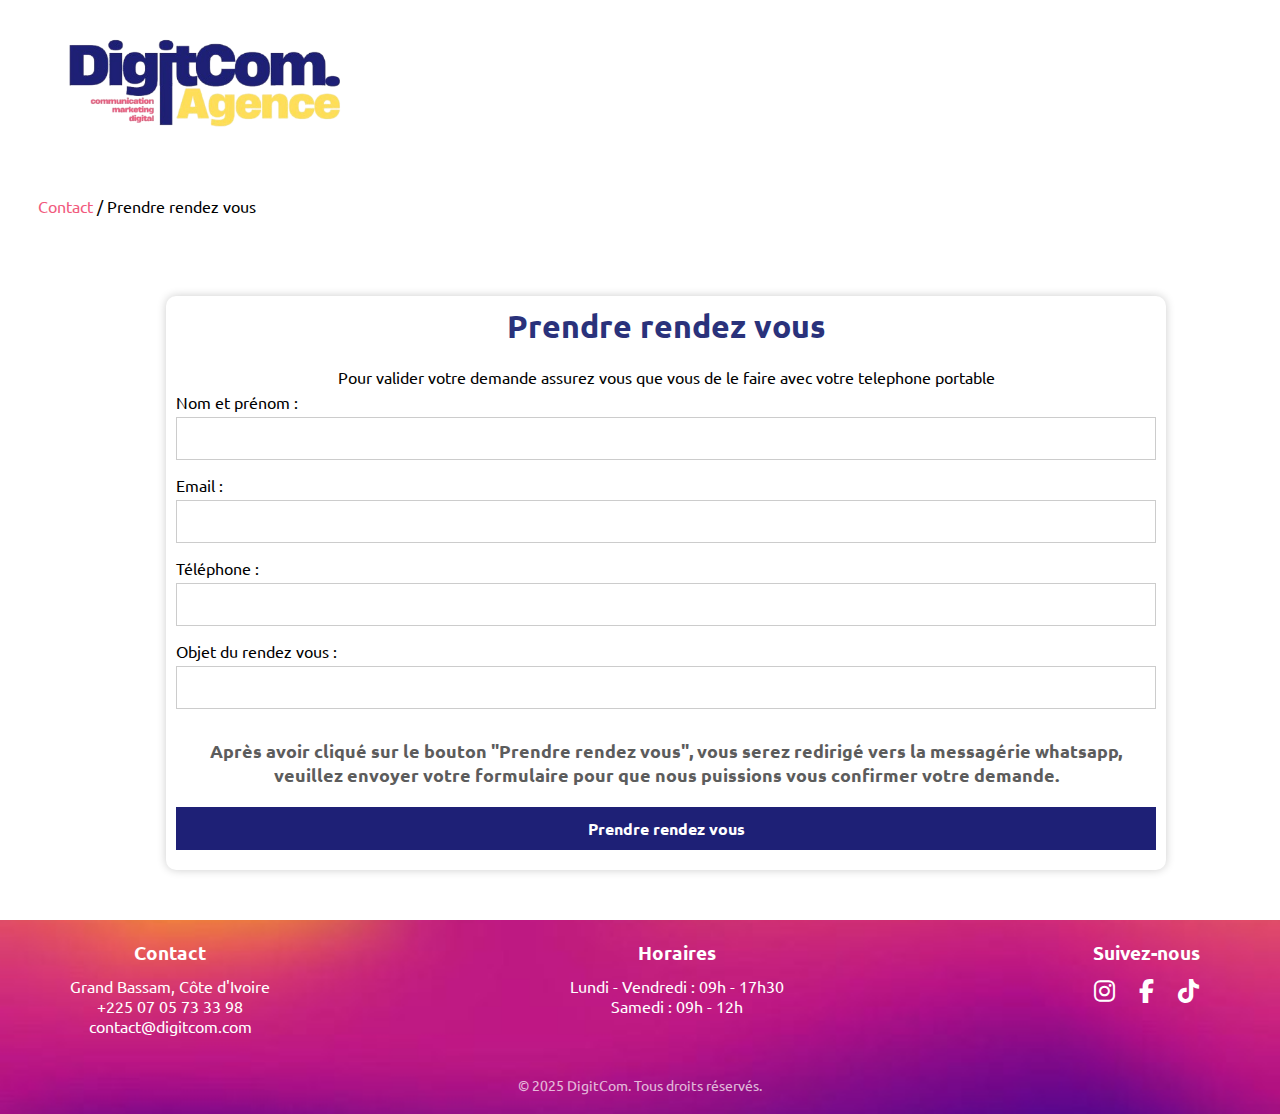
<file: rdv.html>
<!DOCTYPE html>
<html lang="fr">
<head>
    <meta charset="UTF-8">
    <meta name="viewport" content="width=device-width, initial-scale=1.0">
    <title>Digitcom</title>
    <link rel="stylesheet" href="styles.css">
    <link href="https://fonts.googleapis.com/css2?family=Ubuntu:ital,wght@0,300;0,400;0,500;0,700;1,300;1,400;1,500;1,700&display=swap" rel="stylesheet">    <script defer src="script.js"></script>
    <link rel="stylesheet" href="https://cdnjs.cloudflare.com/ajax/libs/font-awesome/6.5.0/css/all.min.css">
    <script defer src="script.js"></script>
</head>
<body>

    <header>
        <div class="hamburger" id="hamburger">
            <span></span>
        </div>

        <div class="logo">
            <img src="images/logob2.png" alt="Logo" class="logo">
        </div>
    </header>
<br>
<br>
    <div class="title">
        <p><a href="contact.html" class="titlelink">Contact</a> / Prendre rendez vous</p>
    </div>

    <div class="container">
        <h1>Prendre rendez vous</h1>
        <p>Pour valider votre demande assurez vous que vous de le faire avec votre telephone portable</p>
        <form id="rdv-form" action="rdv.php" method="POST">
            <label for="name">Nom et prénom :</label>
            <input type="text" id="name" name="name" required>

            <label for="email">Email :</label>
            <input type="email" id="email" name="email" required>

            <label for="phone">Téléphone :</label>
            <input type="tel" id="phone" name="phone" required>

            <label for="description">Objet du rendez vous :</label>
            <input type="textarea" id="description" name="description">

            <h4>
               Après avoir cliqué sur le bouton "Prendre rendez vous", vous serez redirigé vers la messagérie whatsapp, veuillez envoyer votre formulaire pour que nous puissions vous confirmer votre demande.
            </h4>

            <button type="submit">Prendre rendez vous</button>
        </form>

        <p id="confirmation-message" class="hidden">Votre demande a été envoyée !</p>
    </div>

    <footer>
        <div class="footer-container">
            <div class="footer-section">
                <h3>Contact</h3>
                <p>Grand Bassam, Côte d'Ivoire</p>
                <p>+225 07 05 73 33 98</p>
                <p>contact@digitcom.com</p>
            </div>
            <div class="footer-section">
                <h3>Horaires</h3>
                <p>Lundi - Vendredi : 09h - 17h30</p>
                <p>Samedi : 09h - 12h</p>
            </div>
            <div class="footer-section">
                <h3>Suivez-nous</h3>
                <div class="social-icons">
                    <a href="https://instagram.com" target="_blank"><i class="fab fa-instagram"></i></a>
                    <a href="https://facebook.com" target="_blank"><i class="fab fa-facebook-f"></i></a>
                    <a href="https://tiktok.com" target="_blank"><i class="fab fa-tiktok"></i></a>
                </div>
            </div>
        </div>
        <p class="copyright">© 2025 DigitCom. Tous droits réservés.</p>
    </footer>

</body>
</html>
</file>
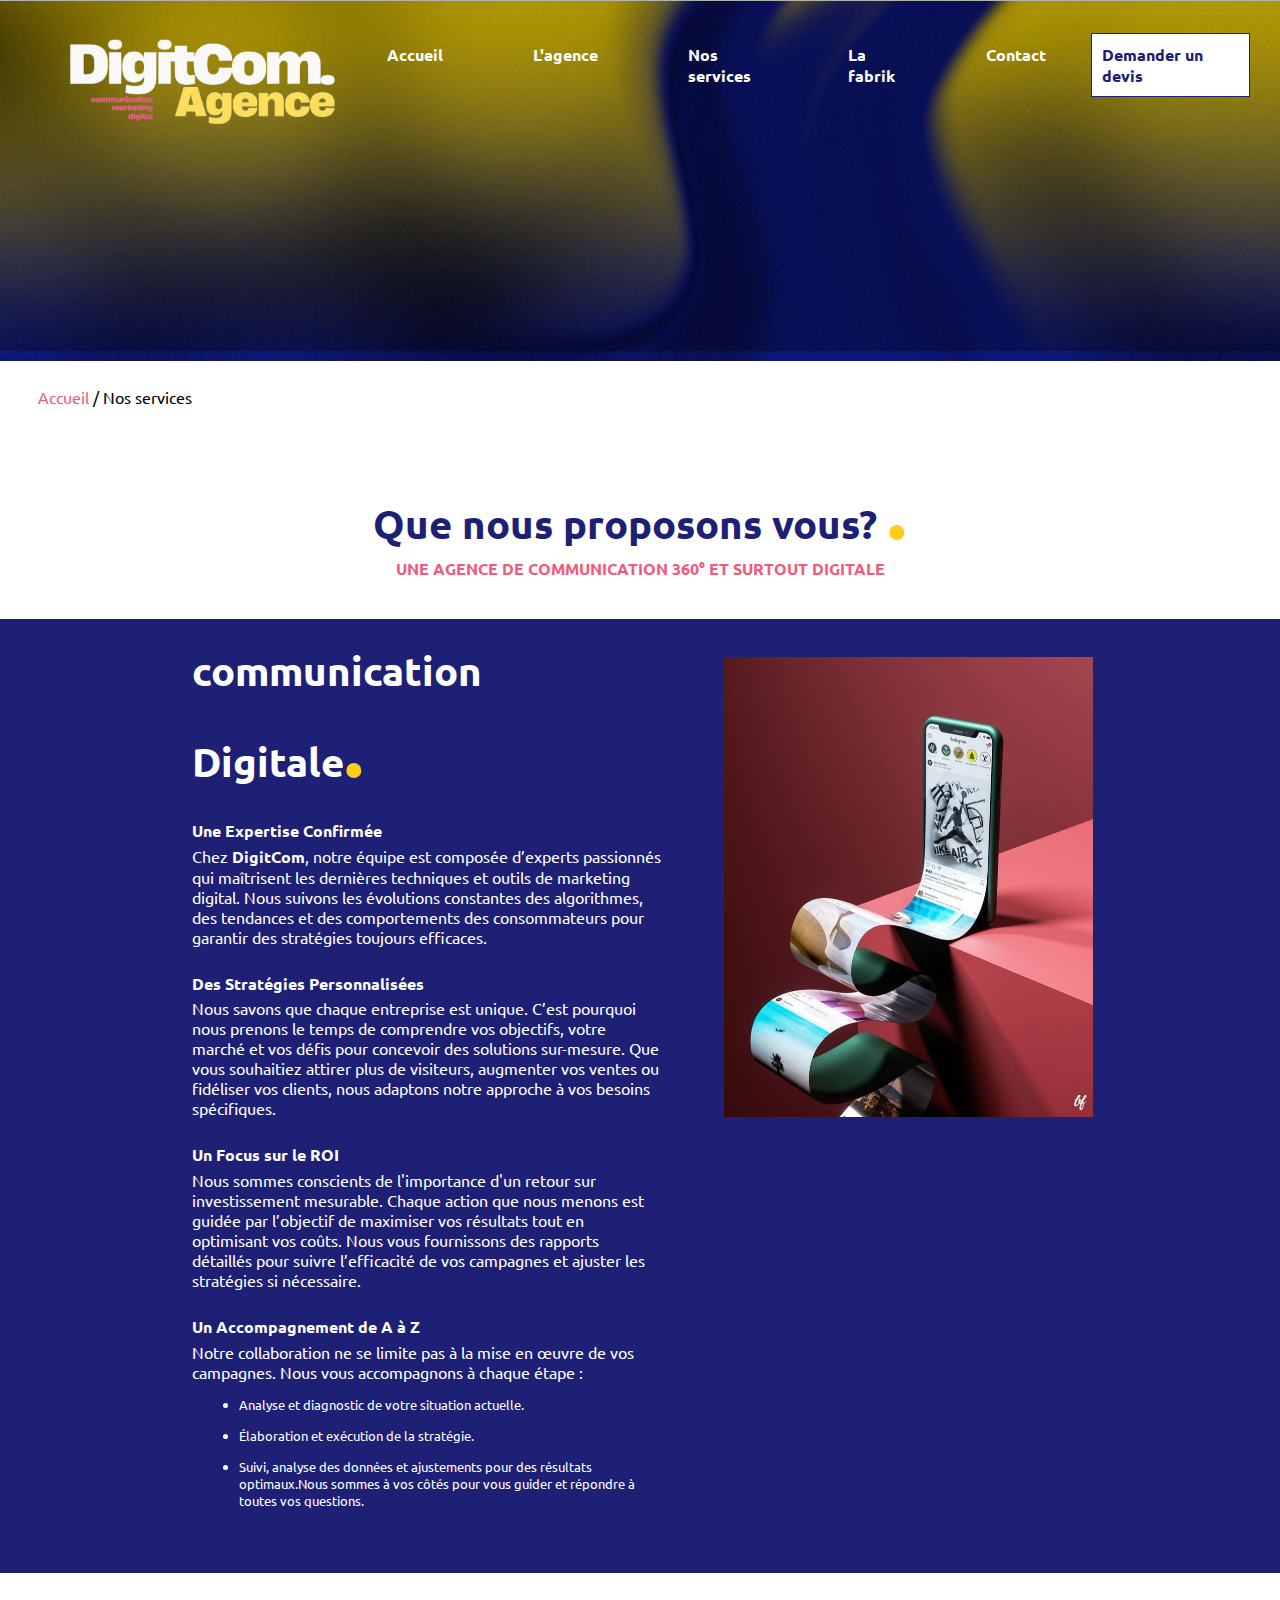
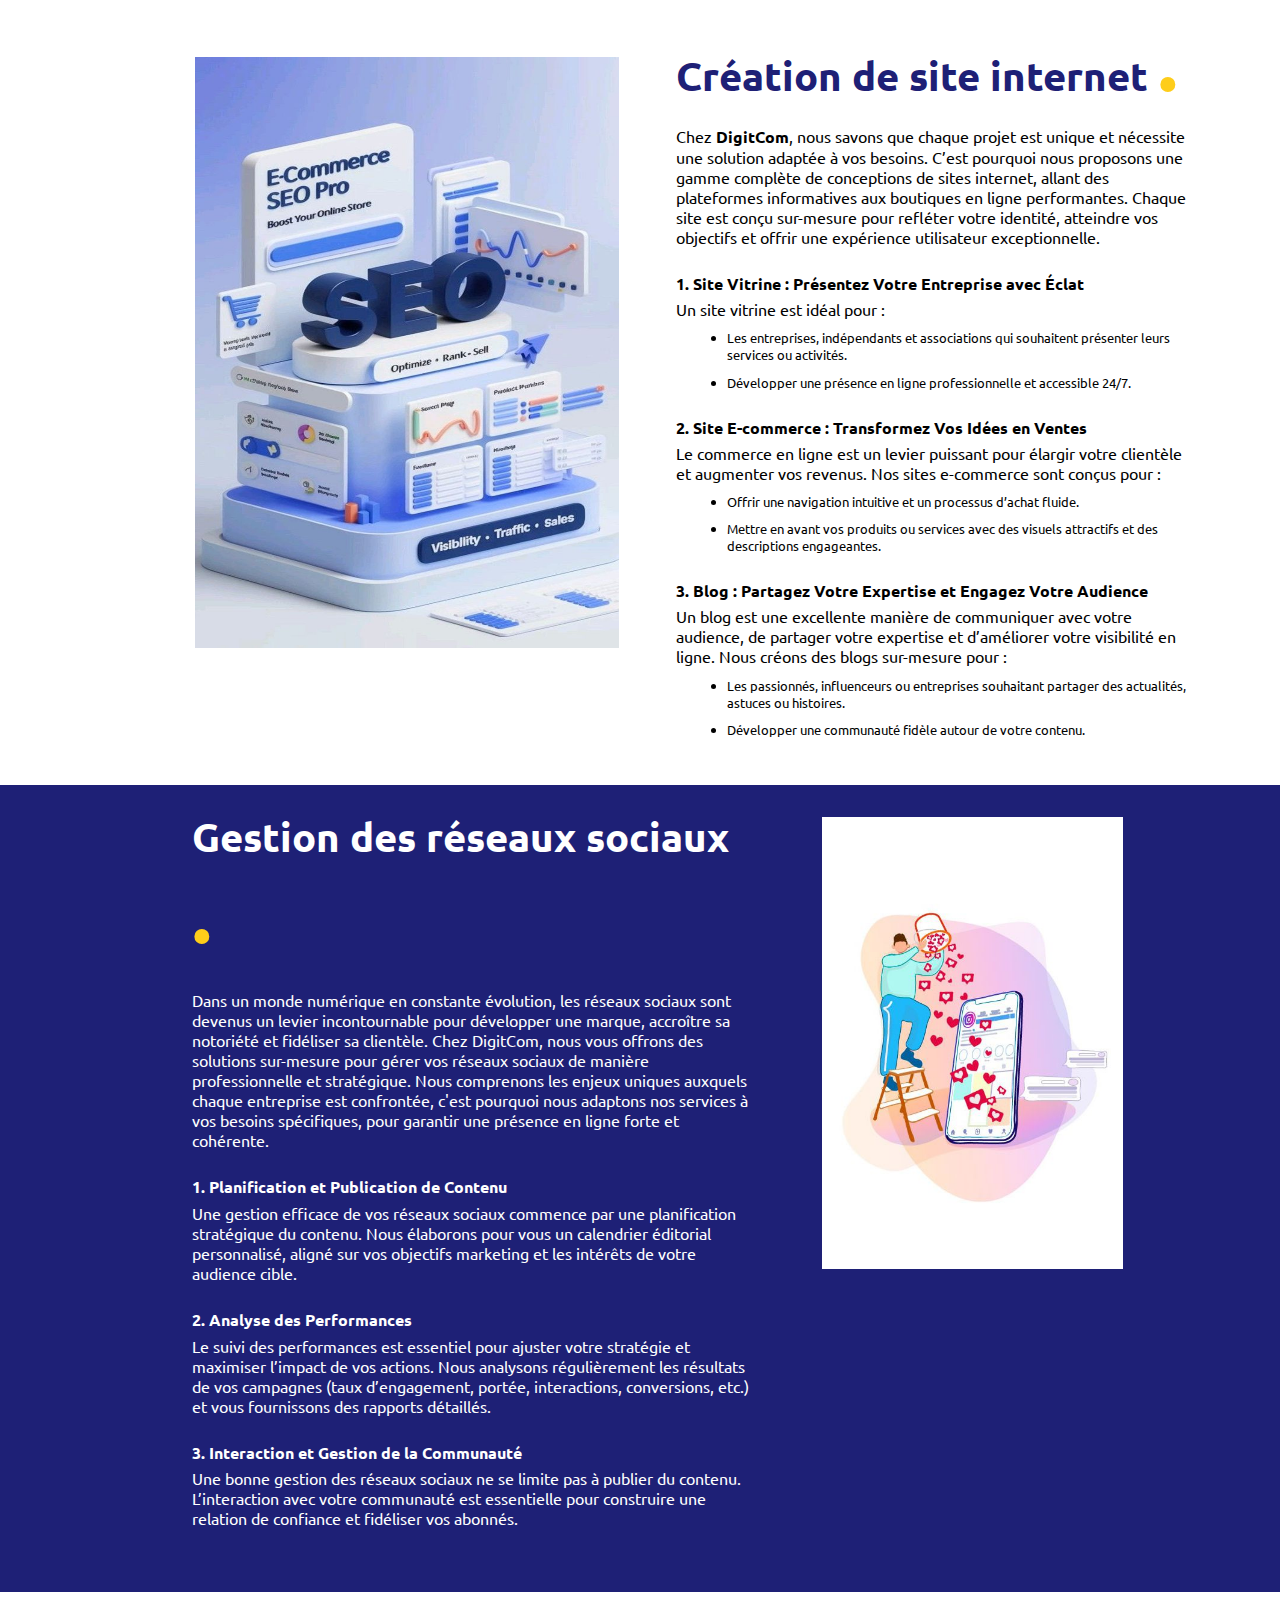
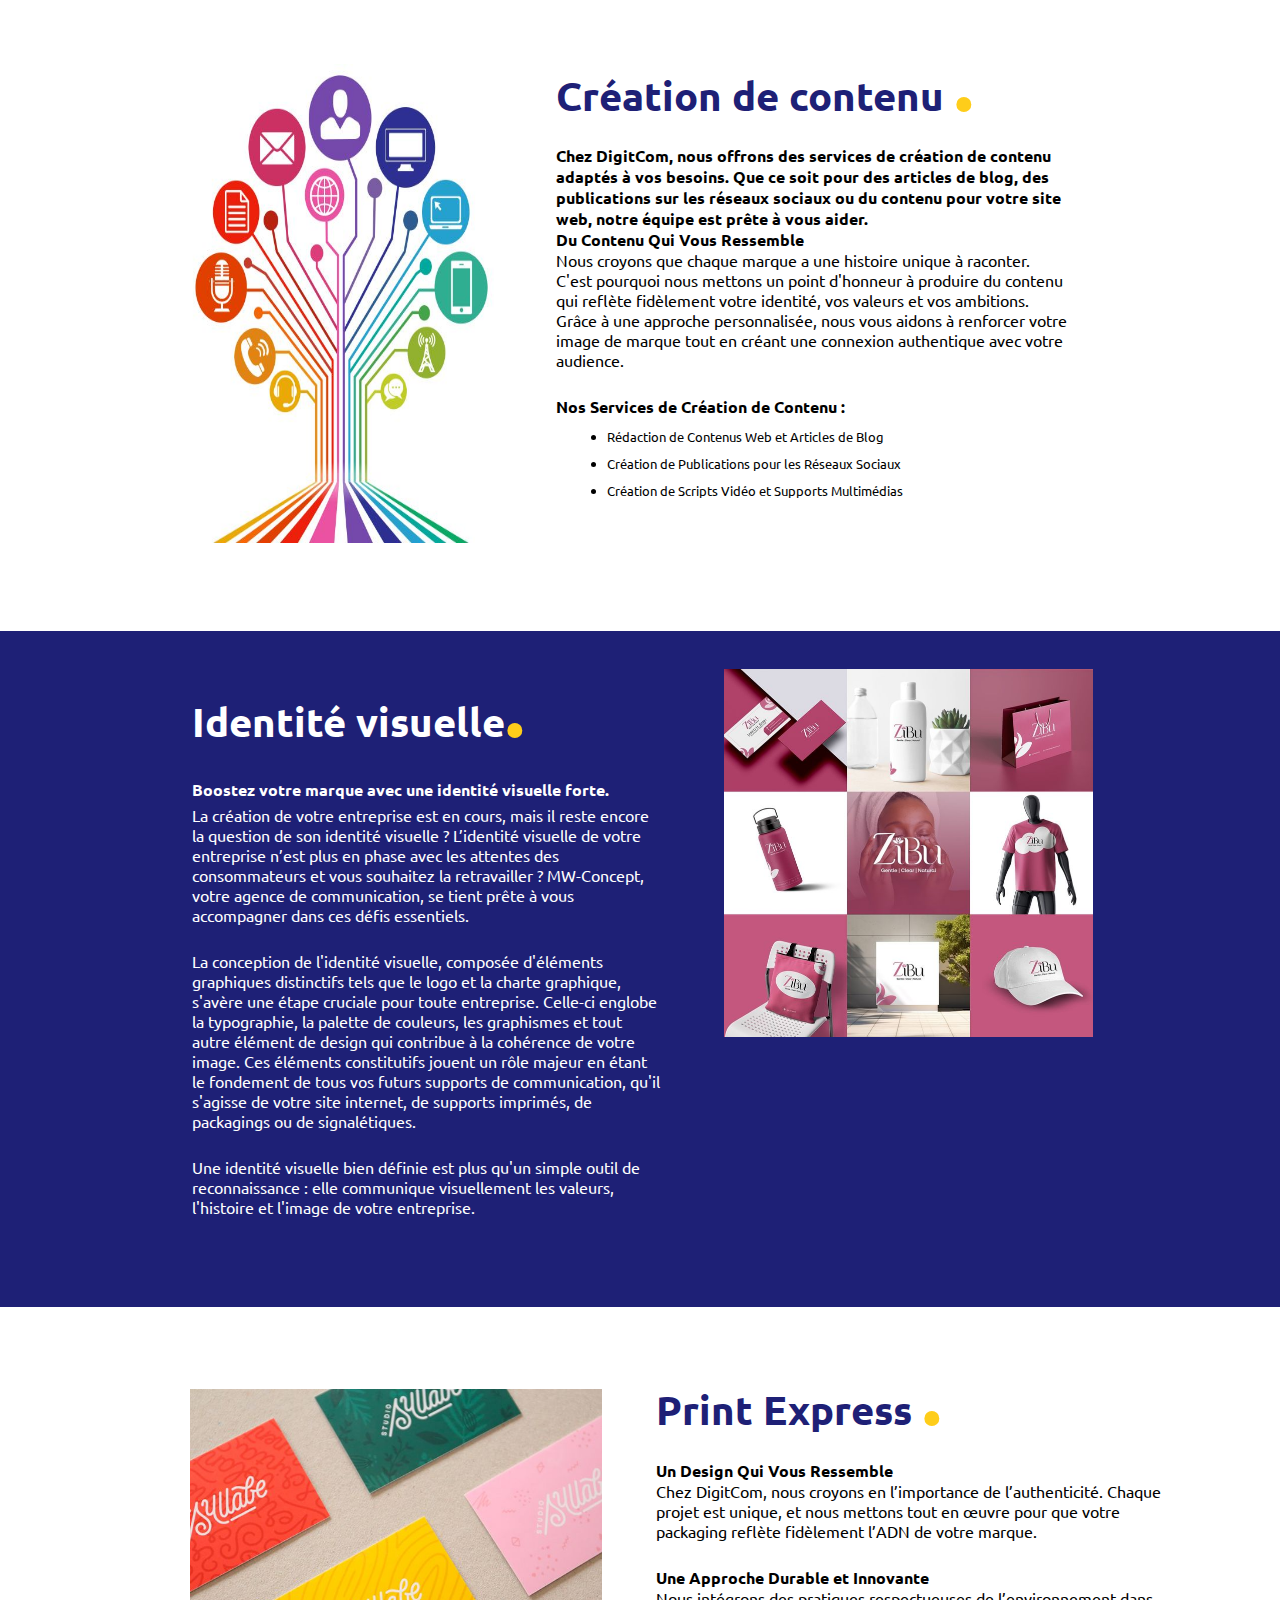
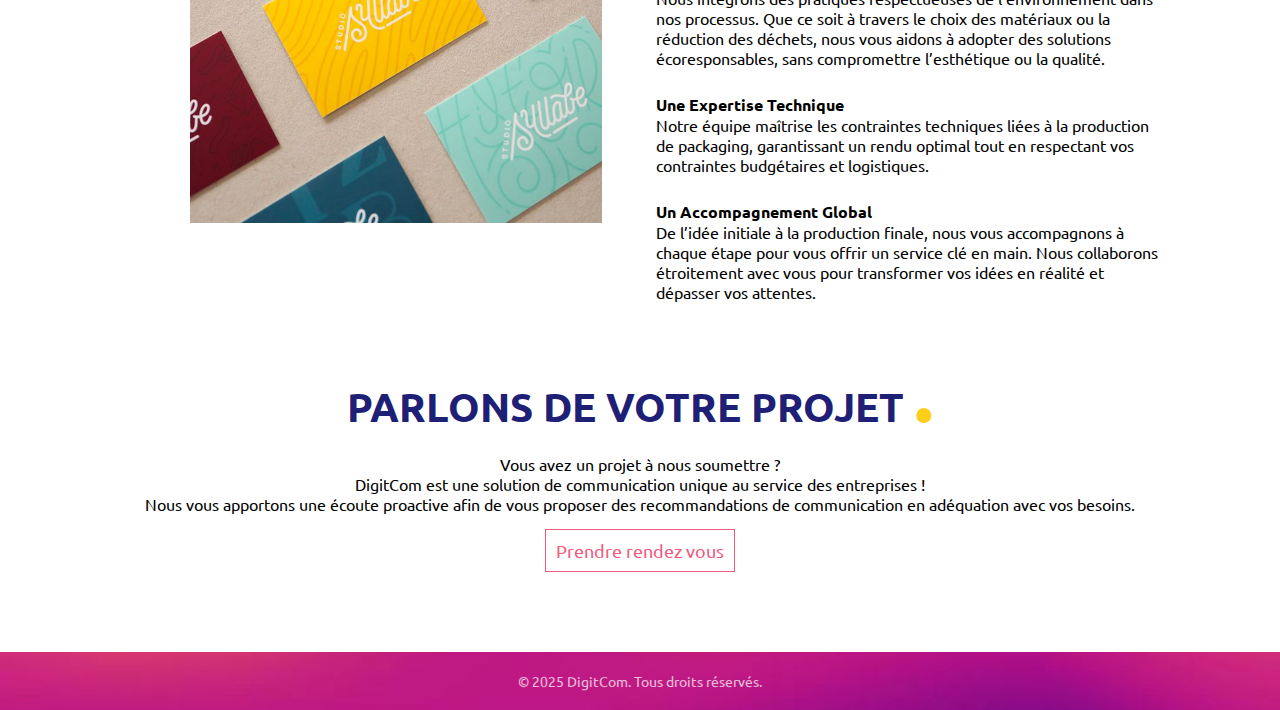
<file: services.html>
<!DOCTYPE html>
<html lang="fr">
<head>
    <meta charset="UTF-8">
    <meta name="viewport" content="width=device-width, initial-scale=1.0">
    <title>Digitcom</title>
    <link rel="stylesheet" href="styles.css">
    <link href="https://fonts.googleapis.com/css2?family=Ubuntu:ital,wght@0,300;0,400;0,500;0,700;1,300;1,400;1,500;1,700&display=swap" rel="stylesheet">    <script defer src="script.js"></script>
    <link rel="stylesheet" href="https://cdnjs.cloudflare.com/ajax/libs/font-awesome/6.4.2/css/all.min.css">
    <script defer src="script.js"></script>
</head>
<body>

    <header>
        <div class="hamburger" id="hamburger">
            <span></span>
        </div>

        <div class="logo">
            <img src="images/logob1.png" alt="Logo" class="logo">
        </div>
        <nav>
            <ul class="nav-links">
                <li><a href="index.html">Accueil</a></li>
                <li><a href="about.html">L'agence</a></li>
                <li><a href="services.html">Nos services</a></li>
                <li><a href="lafabrik.html">La fabrik</a></li>
                <li><a href="contact.html">Contact</a></li>
            </ul>
        </nav>
        <a href="devis.html" class="btn-devis">Demander un devis</a>
    </header>

    <section class="heropage">
        <div class="overlay"></div>
    </section>

    <div class="title">
        <p><a href="index.html" class="titlelink">Accueil</a> / Nos services</p>
    </div>

    <section class="about">
        <h2>Que nous proposons vous? <i><strong>.</strong></i></h2>
        <h3>Une agence de communication 360° et surtout digitale</h3>
        <br>
        <br>
    </section>

    <section class="services">
        <div class="services-text">
            <h2>communication Digitale<i><strong>.</strong></i></h2>
            <h3>Une Expertise Confirmée </h3>
            <p>Chez <strong>DigitCom</strong>, notre équipe est composée d’experts passionnés qui maîtrisent les dernières techniques et outils de marketing digital. Nous suivons les évolutions constantes des algorithmes, des tendances et des comportements des consommateurs pour garantir des stratégies toujours efficaces.</p>
            <br>
            <h3>Des Stratégies Personnalisées </h3>
            <p>Nous savons que chaque entreprise est unique. C’est pourquoi nous prenons le temps de comprendre vos objectifs, votre marché et vos défis pour concevoir des solutions sur-mesure. Que vous souhaitiez attirer plus de visiteurs, augmenter vos ventes ou fidéliser vos clients, nous adaptons notre approche à vos besoins spécifiques.</p>
            <br>
            <h3>Un Focus sur le ROI </h3>
            <p>Nous sommes conscients de l'importance d'un retour sur investissement mesurable. Chaque action que nous menons est guidée par l’objectif de maximiser vos résultats tout en optimisant vos coûts. Nous vous fournissons des rapports détaillés pour suivre l’efficacité de vos campagnes et ajuster les stratégies si nécessaire.</p>
            <br>
            <h3>Un Accompagnement de A à Z </h3>
            <p>Notre collaboration ne se limite pas à la mise en œuvre de vos campagnes. Nous vous accompagnons à chaque étape :</p>
            <ul>
                <li>Analyse et diagnostic de votre situation actuelle.</li>
                <li>Élaboration et exécution de la stratégie.</li>
                <li>Suivi, analyse des données et ajustements pour des résultats optimaux.Nous sommes à vos côtés pour vous guider et répondre à toutes vos questions.</li>
            </ul>
        </div>
        <div class="img-service">
            <img src="images/comdig.jpg" alt="img-service">
        </div>
    </section>

    <section class="servicesri">
        <div class="img-servicesri">
            <img src="images/webdesi.jpg" alt="img-servicesri">
        </div>
        <div class="servicesri-text">
            <h2>Création de site internet <i><strong>.</strong></i></h2>
            <br>
            <p>Chez <strong>DigitCom</strong>, nous savons que chaque projet est unique et nécessite une solution adaptée à vos besoins. C’est pourquoi nous proposons une gamme complète de conceptions de sites internet, allant des plateformes informatives aux boutiques en ligne performantes. Chaque site est conçu sur-mesure pour refléter votre identité, atteindre vos objectifs et offrir une expérience utilisateur exceptionnelle.</p>
            <br>
            <h3>1. Site Vitrine : Présentez Votre Entreprise avec Éclat </h3>
            <p>Un site vitrine est idéal pour :</p>
            <ul>
                <li>Les entreprises, indépendants et associations qui souhaitent présenter leurs services ou activités.</li>
                <li>Développer une présence en ligne professionnelle et accessible 24/7.</li>
            </ul>
            <br>
            <h3>2. Site E-commerce : Transformez Vos Idées en Ventes </h3>
            <p>Le commerce en ligne est un levier puissant pour élargir votre clientèle et augmenter vos revenus. Nos sites e-commerce sont conçus pour :</p>
            <ul>
                <li>Offrir une navigation intuitive et un processus d’achat fluide. </li>
                <li>Mettre en avant vos produits ou services avec des visuels attractifs et des descriptions engageantes.</li>
            </ul>
            <br>
            <h3>3. Blog : Partagez Votre Expertise et Engagez Votre Audience </h3>
            <p>Un blog est une excellente manière de communiquer avec votre audience, de partager votre expertise et d’améliorer votre visibilité en ligne. Nous créons des blogs sur-mesure pour :</p>
            <ul>
                <li>Les passionnés, influenceurs ou entreprises souhaitant partager des actualités, astuces ou histoires.</li>
                <li>Développer une communauté fidèle autour de votre contenu.</li>
            </ul>
        </div>
    </section>

    <section class="services">
        <div class="services-text">
            <h2>Gestion des réseaux sociaux <i><strong>.</strong></i></h2>
            <p>Dans un monde numérique en constante évolution, les réseaux sociaux sont devenus un levier incontournable pour développer une marque, accroître sa notoriété et fidéliser sa clientèle. Chez DigitCom, nous vous offrons des solutions sur-mesure pour gérer vos réseaux sociaux de manière professionnelle et stratégique. Nous comprenons les enjeux uniques auxquels chaque entreprise est confrontée, c'est pourquoi nous adaptons nos services à vos besoins spécifiques, pour garantir une présence en ligne forte et cohérente.</p>
            <br>
            <h3>1. Planification et Publication de Contenu </h3>
            <p>Une gestion efficace de vos réseaux sociaux commence par une planification stratégique du contenu. Nous élaborons pour vous un calendrier éditorial personnalisé, aligné sur vos objectifs marketing et les intérêts de votre audience cible.</p>
            <br>
            <h3>2. Analyse des Performances </h3>
            <p>Le suivi des performances est essentiel pour ajuster votre stratégie et maximiser l’impact de vos actions. Nous analysons régulièrement les résultats de vos campagnes (taux d’engagement, portée, interactions, conversions, etc.) et vous fournissons des rapports détaillés.</p>
            <br>
            <h3>3. Interaction et Gestion de la Communauté </h3>
            <p>Une bonne gestion des réseaux sociaux ne se limite pas à publier du contenu. L’interaction avec votre communauté est essentielle pour construire une relation de confiance et fidéliser vos abonnés.</p>
        </div>
        <div class="img-service">
            <img src="images/gesres.jpg" alt="img-service">
            <br>
            <br>
        </div>
    </section>
    
    <section class="servicesri">
        <div class="img-servicesri">
            <img src="images/CRECON.jpg" alt="img-servicesri">
        </div>
        <div class="servicesri-text">
            <h2>Création de contenu <i><strong>.</strong></i></h2>
            <br>
            <p><strong>Chez DigitCom, nous offrons des services de création de contenu adaptés à vos besoins. Que ce soit pour des articles de blog, des publications sur les réseaux sociaux ou du contenu pour votre site web, notre équipe est prête à vous aider.</strong></p>
            <p><strong>Du Contenu Qui Vous Ressemble</strong></p>
            <p>Nous croyons que chaque marque a une histoire unique à raconter. C'est pourquoi nous mettons un point d'honneur à produire du contenu qui reflète fidèlement votre identité, vos valeurs et vos ambitions. Grâce à une approche personnalisée, nous vous aidons à renforcer votre image de marque tout en créant une connexion authentique avec votre audience.</p>
            <br>
            <h3>Nos Services de Création de Contenu :</h3>
            <ul>
                <li>Rédaction de Contenus Web et Articles de Blog</li>
                <li>Création de Publications pour les Réseaux Sociaux</li>
                <li>Création de Scripts Vidéo et Supports Multimédias</li>
            </ul>
            <br>
            <br>
            <br>
            <br>
            <br>
            <br>
            <br>
            <br>
            <br>
            <br>
        </div>
    </section>

    <section class="services">
        <div class="services-text">
            <h2>Identité visuelle<i><strong>.</strong></i></h2>
            <h3>Boostez votre marque avec une identité visuelle forte.</h3>
            <p>La création de votre entreprise est en cours, mais il reste encore la question de son identité visuelle ? L’identité visuelle de votre entreprise n’est plus en phase avec les attentes des consommateurs et vous souhaitez la retravailler ? MW-Concept, votre agence de communication, se tient prête à vous accompagner dans ces défis essentiels.</p>
            <br>
            <p>La conception de l'identité visuelle, composée d'éléments graphiques distinctifs tels que le logo et la charte graphique, s'avère une étape cruciale pour toute entreprise. Celle-ci englobe la typographie, la palette de couleurs, les graphismes et tout autre élément de design qui contribue à la cohérence de votre image. Ces éléments constitutifs jouent un rôle majeur en étant le fondement de tous vos futurs supports de communication, qu'il s'agisse de votre site internet, de supports imprimés, de packagings ou de signalétiques.</p>
            <br>
            <p>Une identité visuelle bien définie est plus qu'un simple outil de reconnaissance : elle communique visuellement les valeurs, l'histoire et l'image de votre entreprise.</p>
            <br>
        </div>
        <div class="img-service">
            <img src="images/identvis.jpg" alt="img-service">
        </div>
    </section>
    
    <section class="servicesri">
        <div class="img-servicesri">
            <img src="images/creaimpress.jpg" alt="img-servicesri">
        </div>
        <div class="servicesri-text">
            <h2>Print Express <i><strong>.</strong></i></h2>
            <br>
            <p><strong>Un Design Qui Vous Ressemble</strong></p>
            <p>Chez DigitCom, nous croyons en l’importance de l’authenticité. Chaque projet est unique, et nous mettons tout en œuvre pour que votre packaging reflète fidèlement l’ADN de votre marque.</p>
            <br>
            <p><strong>Une Approche Durable et Innovante</strong></p>
            <p>Nous intégrons des pratiques respectueuses de l’environnement dans nos processus. Que ce soit à travers le choix des matériaux ou la réduction des déchets, nous vous aidons à adopter des solutions écoresponsables, sans compromettre l’esthétique ou la qualité.</p>
            <br>
            <p><strong>Une Expertise Technique</strong></p>
            <p>Notre équipe maîtrise les contraintes techniques liées à la production de packaging, garantissant un rendu optimal tout en respectant vos contraintes budgétaires et logistiques.</p>
            <br>
            <p><strong>Un Accompagnement Global</strong></p>
            <p>De l’idée initiale à la production finale, nous vous accompagnons à chaque étape pour vous offrir un service clé en main. Nous collaborons étroitement avec vous pour transformer vos idées en réalité et dépasser vos attentes.</p>
            <br>
            <br>
            <br>
            <br>
        </div>
    </section>

    <section class="barcontact">
        <div class="bar">
            <h2>PARLONS DE VOTRE PROJET <i><strong>.</strong></i></h2>
            <p>Vous avez un projet à nous soumettre ?
            <p>DigitCom est une solution de communication unique au service des entreprises !</p>
            <p>Nous vous apportons une écoute proactive afin de vous proposer des recommandations de communication en adéquation avec vos besoins.</p>
            <a href="devis.html" class="btn-services">Prendre rendez vous</a>
            <br>
            <br>
            <br>
            <br>
            <br>
        </div>
    </section>
    <footer>
        <p class="copyright">© 2025 DigitCom. Tous droits réservés.</p>
    </footer>

</body>
</html>
</file>
<file: styles.css>
/* Reset des marges et paddings */
* {
    margin: 0;
    padding: 0;
    box-sizing: border-box;
    font-family: "Ubuntu", sans-serif;
    font-style: normal;
}
/* Styles de l'en-tête */
header {
    display: flex;
    justify-content: space-between;
    align-items: center;
    padding: 0 30px;
    color: #fff;
    position: relative;
    width: 100%;
    top: 0;
    left: 0;
    z-index: 1000;
}
.logo img {
    width: auto;
    height: 100px;
    margin-left: 30px;
    margin-bottom: -5px;
    margin-top: 10%;
}
.nav-links {
    display: flex;
    list-style: none;
}
/* Lorsque le menu est actif */
.nav-links.active {
    opacity: 1; /* Rendu visible */
    transform: translateX(0); /* Ramène à sa place */
    pointer-events: auto;
}
.nav-links li {
    margin: 20px 30px;
}
/* Style des liens */
.nav-links a {
    color: #fff;
    text-decoration: none;
    font-weight: bold;
    padding: 10px 15px;
    position: relative;
    display: inline-block;
    transition: color 0.3s ease-in-out;
}
/* Barre sous le lien actif */
.nav-links a::after {
    content: "";
    position: absolute;
    left: 0;
    bottom: 0; /* Ajuste la position sous le texte */
    width: 0%; /* Caché au début */
    height: 3px; /* Épaisseur de la barre */
    background: #fff; /* Couleur de la barre */
    transition: width 0.3s ease-in-out;
}
/* Effet au survol et pour le lien actif */
.nav-links a:hover::after,
.nav-links a.active::after {
    width: 100%; /* La barre s'affiche sous tout le lien */
}
/* Styles du menu hamburger */
.hamburger {
    font-size: 30px;
    cursor: pointer;
    display: none;
    position: relative;
    width: 30px;
    height: 30px;
}
/* Création des trois barres du hamburger */
.hamburger::before,
.hamburger::after,
.hamburger span {
    content: "";
    position: absolute;
    width: 23px;
    height: 2px;
    background: #2A327B;
    transition: 0.3s ease-in-out;
}
.hamburger::before {
    top: 5px;
}
.hamburger span {
    top: 50%;
    transform: translateY(-50%);
}
.hamburger::after {
    bottom: 5px;
}
/* Transformation en croix */
.hamburger.open::before {
    top: 50%;
    transform: translateY(-50%) rotate(45deg);
}
.hamburger.open::after {
    bottom: 50%;
    transform: translateY(50%) rotate(-45deg);
}
.hamburger.open span {
    opacity: 0; /* Cache la barre du milieu */
}
/* Bouton de réservation */
.btn-devis {
    background: #fff;
    color: #1e2076;
    border: 1px solid #1e2076;
    padding: 10px 10px;
    text-decoration: none;
    font-weight: bold;
    transition: 0.3s;
}
.btn-devis:hover {
    background: transparent;
    color: #fff;
    border: 1px solid #fff;
}
/* Section Hero */
.hero {
    height: 100vh;
    background: url('images/hero.jpg') center/cover no-repeat;
    display: flex;
    flex-direction: column;
    justify-content: center;
    align-items: center;
    text-align: center;
    color: white;
    padding: 20px;
    margin-top: -10%;
    z-index: 1;
}
/* Overlay sombre */
.hero .overlay {
    position: absolute;
    top: 0;
    left: 0;
    width: 100%;
    height: 99%;
    background: rgba(0, 0, 0, 0.3); /* Opacité de 50% */
}
/* Contenu du hero (au-dessus de l’overlay) */
.hero-content {
    position: relative;
    z-index: 2; /* Assure que le texte reste au-dessus */
}
.hero h1 {
    font-size: 40px;
    margin-bottom: 10px;
}
.hero p {
    font-size: 20px;
    margin-bottom: 20px;
}
.titlelink{
    color: #f15a7d;
    margin-left: 3%;
    text-decoration: none;
}
.title p{
    margin-top: 2%;
}
/* section a propos */
.about {
    padding: 40px;
    text-align: center;
    margin-bottom: -5%;
}
.about h2 {
    color: #1e2076;
    font-size: 2.5rem;
    margin-top: 1%;
    margin-bottom: -2%;
}
.about h2 i{
    color: #fecd1a;
    font-size: 5rem;
}
/*--------------------------------------*/
.about h3{
    color: #f15a7d;
    font-size: 1rem;
    margin-top: 2%;
    margin-bottom: 2%;
    text-transform: uppercase;
}
/*--------------------------------------*/
.about-content{
    display: flex;
}
.about-content img {
    margin-top: 5%;
    width: 30%;
    height: 400px;
    margin-left: 17%;
    padding: 10px;
}
.about-text {
    font-size: 20px;
    width: 60%;
    text-align: left;
    padding: 15%;
    margin-left: -10%;
    margin-top: -7%;
}
.about-content p{
    font-size: 1rem;
}
/*-------------------------------------*/
.number{
    display: flex;
    text-align: center;
    justify-content: center;
    margin-top: 2%;
}
.separator {
    width: 2px;
    height: 100px;
    background-color: #fecd1a; /* Couleur de la barre */
    margin: 0 50px;
}
.number .one h1{
    font-size: 5rem;
    color: #fecd1a;
}
.number .two h1{
    font-size: 5rem;
    color: #fecd1a;
}
/*-------------------------------------*/
.btn-about {
    display: inline-block;
    padding: 10px 10px;
    background: transparent;
    color: #f15a7d;
    text-decoration: none;
    font-size: 1.1rem;
    border: 1px solid #f15a7d;
    margin-top: 15px;
}
.btn-about:hover {
    background: #f15a7d;
    color: #fff;
}
/* section services */
.services {
    display: flex;
    background: #1e2076;
}
.services-text {
    font-size: 20px;
    width: 60%;
    text-align: left;
    padding: 5%;
    margin-left: 10%;
    margin-top: -3%;
}
.services-text p{
    font-size: 1rem;
    color: #fff;
}
.services-text h2 {
    color: #fff;
    font-size: 2.5rem;
    margin-bottom: 5%;
}
.services-text h2 i{
    color: #fecd1a;
    font-size: 5rem;
}
.services-text h3 {
    color: #fff;
    font-size: 1rem;
    margin-bottom: 1%;
}
.services-text ul li{
    color: #fff;
    font-size: 0.8rem;
    margin-left: 10%;
    margin-top: 3%;
}
.logo-service img {
    width: 90%;
    height: auto;
    margin-left: 0%;
    padding: 10px;
    margin-top: 25%;
}
.img-service img{
    margin-top: 5%;
    width: 70%;
    height: auto;
    margin-left: -2%;
    padding: 10px;
}
.btn-service {
    display: inline-block;
    padding: 10px 10px;
    background: transparent;
    color: #fff;
    text-decoration: none;
    font-size: 1.1rem;
    border: 1px solid #fff;
    margin-top: 15px;
}
.btn-service:hover {
    background: #f15a7d;
    color: #fff;
    border: 1px solid #f15a7d;
}
/*---------------------------------------------*/
.servicesw {
    display: flex;
    background: #fff;
}
.servicesw-text {
    font-size: 20px;
    width: 100%;
    text-align: left;
    padding: 5%;
    margin-left: 10%;
}
.servicesw-text p{
    font-size: 1rem;
    color: #000;
}
.servicesw-text h2 {
    color: #1e2076;
    font-size: 2.5rem;
    margin-bottom: 2%;
}
.servicesw-text h2 i{
    color: #fecd1a;
    font-size: 5rem;
}
.servicesr {
    display: flex;
    background: #1e2076;
    margin-top: -5%;
}
.servicesr-text {
    margin-top: 1%;
    font-size: 20px;
    width: 40%;
    text-align: left;
    padding: 0%;
    margin-left: 0%;
}
.servicesr-text p{
    font-size: 1rem;
    color: #fff;
}
.servicesr-text h2 {
    color: #fff;
    font-size: 2.5rem;
    margin-bottom: 0%;
}
.servicesr-text h2 i{
    color: #fecd1a;
    font-size: 5rem;
}
.img-servicer img{
    margin-top: 10%;
    width: 60%;
    height: 75%;
    margin-left: 25%;
    padding: 10px;
    margin-bottom: -20%
}
.servicesri {
    display: flex;
    background: #fff;
    margin-bottom: -10%;
}
.img-servicesri img{
    margin-top: 10%;
    width: 60%;
    height: 65%;
    margin-left: 25%;
    padding: 10px;
}
.servicesri-text {
    margin-top: 3%;
    font-size: 20px;
    width: 40%;
    text-align: left;
    padding: 0%;
    margin-left: -5%;
}
.servicesri-text p{
    font-size: 1rem;
    color: #000;
}
.servicesri-text h2 {
    color: #1e2076;
    font-size: 2.5rem;
    margin-bottom: -2%;
}
.servicesri-text h2 i{
    color: #fecd1a;
    font-size: 5rem;
}
.servicesri-text h3 {
    color: #000;
    font-size: 1rem;
    margin-bottom: 1%;
}
.servicesri-text ul li{
    color: #000;
    font-size: 0.8rem;
    margin-left: 10%;
    margin-top: 2%;
}
/*-----------------------------------------*/
.barcontact{
    background: #fff;
    text-align: center;
    justify-content: center;
}
.bar h2{
    color: #1e2076;
    font-size: 2.5rem;
    margin-top: 5%;
    margin-bottom: 1%;
}
.bar h2 i{
    color: #fecd1a;
    font-size: 5rem;
}
.bar p{
    color: #000;
    font-size: 1rem;
    margin-bottom: 0%;
}
/*-------------------------Grille des logos-----------------------*/
.clients h2 {
    color: #1e2076;
    font-size: 2.5rem;
    margin-top: 2%;
    margin-bottom: 5%;
    text-align: center;
}
.clients h2 i{
    color: #fecd1a;
    font-size: 5rem;
}
.clients-logos {
    display: grid;
    grid-template-columns: repeat(5, 1fr); /* 4 logos par ligne */
    gap: 30px; /* Espacement entre les logos */
    justify-items: center; /* Centrer les logos */
    align-items: center;
    max-width: 80%;
    margin: auto;
}
/* Style des images des logos */
.clients-logos img {
    max-width: 110px; /* Taille max des logos */
    height: auto;
    filter: grayscale(100%); /* Effet noir & blanc */
    transition: transform 0.3s ease, filter 0.3s ease;
}
/* Effet au survol */
.clients-logos img:hover {
    transform: scale(1.1); /* Zoom léger */
    filter: grayscale(0%); /* Remettre en couleur */
}
/*---------------------Section Projets----------------- */
.projects {
    padding: 20px 0;
    text-align: center;
    background-color: #fff;
    margin-bottom: 5%;
}
.projects h2 {
    color: #1e2076;
    font-size: 2.5rem;
    margin-top: 3%;
    text-align: center;
}
.projects h2 i{
    color: #fecd1a;
    font-size: 5rem;
}
.projects p{
    font-size: 1rem;
    margin-bottom: 40px;
    color: #000;
}
/* Grille de projets */
.projects-grid {
    display: grid;
    grid-template-columns: repeat(4, 1fr);  /* 4 colonnes */
    gap: 30px;
    width: 90%;
    max-width: 1000px;
    margin: auto;
}
.project-item {
    position: relative;
}
/* Conteneur de l'image et des informations */
.project-thumb {
    position: relative;
    overflow: hidden;
    border-radius: 1px;
    width: 100%;  /* Assure que l'image remplisse tout le conteneur */
    height: 350px;  /* Fixe une hauteur pour toutes les images */
    display: flex;
    justify-content: center;
    align-items: center;
}
/* Image du projet */
.project-thumb img {
    width: 100%;
    height: 100%;
    object-fit: cover;  /* Pour que l'image remplisse l'espace sans déformation */
    display: block;
    transition: transform 0.8s ease-in-out;
}
/* Carte d'information du projet */
.project-info {
    position: absolute;
    top: 0;
    left: 0;
    right: 0;
    bottom: 0;
    background-color: rgba(255, 255, 255, 0.7);  /* Fond blanc mi-transparent */
    opacity: 0;
    color: #000;
    padding: 20px;
    text-align: center;
    transition: opacity 0.5s ease-in-out, transform 0.8s ease-in-out;
    transform: rotateY(90deg);  /* Carte cachée et tournée à 90° */
    display: flex;
    justify-content: center;
    align-items: center;
    flex-direction: column;
}
/* Effet au survol sur le conteneur */
.project-thumb:hover .project-info {
    opacity: 1;
    transform: rotateY(0);  /* Carte se retourne pour devenir visible */
}
/* Information du projet */
.project-info h3 {
    font-size: 1.2rem;
    margin-bottom: 10px;
}
.btn-services {
    display: inline-block;
    padding: 10px 10px;
    background: transparent;
    color: #f15a7d;
    text-decoration: none;
    font-size: 1.1rem;
    border: 1px solid #f15a7d;
    margin-top: 15px;
}
.btn-services:hover {
    background: #f15a7d;
    color: #fff;
}
/*----------------------------Footer---------------------------*/
footer {
    background: url('images/footer.jpg') center/cover no-repeat;
    color: white;
    padding: 20px;
    text-align: center;
}
.footer-container {
    display: flex;
    justify-content: space-bewtween;
    flex-wrap: wrap;
    gap: 300px;
    margin-left: 50px;
    text-align: center;
}
.footer-section {
    margin-bottom: 40px;
}
.footer-section h3 {
    margin-bottom: 10px;
}
/* Conteneur des icônes */
.social-icons {
    margin-top: 10px;
    z-index: 1000;
}
/* Style des icônes */
.social-icons a {
    display: inline-block;
    margin: 0 10px;
    color: white;
    font-size: 24px;
    transition: 0.3s;
}
/* Effet au survol */
.social-icons a:hover {
    color: #000;
}
.copyright {
    margin-top: 0;
    font-size: 14px;
    opacity: 0.7;
}
/*-------------------------l'agence--------------------*/
.heropage {
    height: 40vh;
    background: url('images/heropage.jpg') center/cover no-repeat;
    display: flex;
    flex-direction: column;
    justify-content: center;
    align-items: center;
    text-align: center;
    color: white;
    padding: 20px;
    margin-top: -10%;
    z-index: 1;
}
/* Overlay sombre */
.heropage .overlay {
    position: absolute;
    top: 0;
    left: 0;
    width: 100%;
    height: 39%;
    background: rgba(0, 0, 0, 0.3); /* Opacité de 50% */
}
/*--------------------formulaire----------------*/
.container {
    background: white;
    padding: 10px;
    border-radius: 10px;
    box-shadow: 0px 0px 10px rgba(0, 0, 0, 0.2);
    width: 1000px;
    text-align: center;
    margin-top: 80px;
    margin-left: 13%;
    margin-bottom: 50px;
}
.container h1 {
    margin-bottom: 20px;
    color: #2A327B;
}
form {
    display: flex;
    flex-direction: column;
}
label {
    text-align: left;
    margin: 5px 0;
}
input, select, button {
    padding: 10px;
    margin-bottom: 10px;
    border: 1px solid #ccc;
    color: #000;
    font-size: 1rem;
    font-weight: bold;
}
button {
    background-color: #1e2076;
    color: white;
    border: 1px solid #1e2076;
    cursor: pointer;
}
button:hover {
    background-color: #fff;
    color: #1e2076;
    border: 1px solid #1e2076;
}
.hidden {
    display: none;
    color: green;
    font-weight: bold;
}
.container h4 {
    margin: 20px;
    color: #5c5c5c;
    font-size: 18px;
}
/*------------------contact----------------*/
/* Réservation */
.reservation {
    background: #2A327B;
    color: #fff;
    padding: 40px;
    margin-top: 30px;
}
.reservation-container{
    display: flex;
    padding: 0%;
    gap: 100px;
    text-align: center;
    justify-content: center;
}
.reservation-content{
    display: block;
}
.reservation-content h2 {
    color: #fff;
    margin-top: 15px;
    font-size: 1rem;
    font-weight: normal;
    margin-bottom: 15%;
}

/* RESPONSIVE DESIGN */
@media (max-width: 768px) {
    .logo img {
        width: 200px;
        height: auto;
        margin-left: 10px;
        margin-bottom: 0px;
        margin-top: 5%;
    }
    header {
        display: flex;
        background: none;
        justify-content: space-between;
        align-items: center;
        padding: 0 30px;
        color: #fff;
        position: relative;
        width: 100%;
        top: 0;
        left: 0;
        z-index: 1000;
    }
    .nav-links {
        display: flex;
        flex-direction: column;
        position: absolute;
        top: 100px;
        margin-top: -10px;
        left: 0;
        width: 100%;
        height: 100vh;
        background-color: #fff;
        padding: 10px;
        opacity: 0; /* Invisible au début */
        transform: translateX(-100%); /* Déplacé vers la gauche */
        transition: transform 0.4s ease-out, opacity 0.4s ease-out;
        pointer-events: none; /* Empêche les clics quand caché */
        text-align: center;
        list-style: none;
    }
    .nav-links.active {
        display: flex;
    }
    .nav-links li {
        margin: 10px 15px;
    }
    .nav-links a {
        text-decoration: none;
        color: #2A327B;
        font-size: 18px;
    }
    .hamburger {
        display: block; /* Affichage sur petit écran */
        margin-left: -10px;
    }
    .hamburger::before,
    .hamburger::after,
    .hamburger span {
        content: "";
        position: absolute;
        width: 23px;
        height: 2px;
        background: #FFF;
        transition: 0.3s ease-in-out;
    }
    /* Bouton de réservation */
    header .btn-devis {
        display: none;
    }
    .btn-devis {
        background: #FFF;
        color: #1e2076;
        border: 1px solid #FFF;
        padding: 3px 5px;
        text-decoration: none;
        font-weight: bold;
        transition: 0.3s;
        font-size: 0.9rem;
        border-radius: 5px;
    }
    .btn-devis:hover {
        background: transparent;
        color: #fff;
        border: 1px solid #fff;
    }
    /* Réservation */
    .reservation {
        background: #2A327B;
        color: #fff;
        padding: 40px;
        margin-top: 30px;
    }
    .reservation-container{
        display: block;
        padding: 0%;
        gap: 100px;
        text-align: center;
        justify-content: center;
    }
    .reservation-content{
        display: block;
    }
    .reservation-content h2 {
        color: #fff;
        margin-top: 15px;
        font-size: 1rem;
        font-weight: normal;
        margin-bottom: 3%;
    }
    /* Bouton de réservation */
    .btn-reservation {
        background: #2A327B;
        color: #fff;
        padding: 7px 20px;
        border-radius: 5px;
        text-decoration: none;
        font-weight: bold;
        transition: 0.3s;
    }
    .btn-reservation:hover {
        background: #fff;
        color: #2A327B;
        border: 1px solid #2A327B;
    }
    /* Section Hero */
    .hero {
        height: 100vh;
        background: url('images/heropage.jpg') center/cover no-repeat;        display: flex;
        flex-direction: column;
        justify-content: center;
        align-items: center;
        text-align: center;
        color: white;
        padding: 20px;
        margin-top: -82px;
        z-index: 1;

    }
    /* Overlay sombre */
    .hero .overlay {
        position: absolute;
        top: 0;
        left: 0;
        width: 100%;
        height: 100%;
        background: rgba(0, 0, 0, 0.3); /* Opacité de 50% */
    }
    /* Contenu du hero (au-dessus de l’overlay) */
    .hero-content {
        position: relative;
        z-index: 2; /* Assure que le texte reste au-dessus */
    }
    .hero h1 {
        font-size: 2rem;
        margin-bottom: 10px;
    }
    .hero p {
        font-size: 18px;
        margin-bottom: 20px;
    }
    /* section a propos */
    .about {
        padding: 10px;
        text-align: center;
        margin-bottom: 0%;
    }
    .about h2 {
        color: #1e2076;
        font-size: 1.5rem;
        margin-top: 0%;
        margin-bottom: 0%;
    }
    .about h2 i{
        color: #fecd1a;
        font-size: 3rem;
    }
    /*--------------------------------------*/
    .about h3{
        color: #f15a7d;
        font-size: 16px;
        margin-top: 2%;
        margin-bottom: 10%;
        text-transform: uppercase;
    }
    /*--------------------------------------*/
    .about-content{
        display: inline-block;
    }
    .about-content img {
        margin-top: 0%;
        width: 100%;
        height: 150px;
        margin-left: 0%;
        padding: 10px;
    }
    .about-text {
        font-size: 20px;
        width: 100%;
        text-align: left;
        padding: 5%;
        margin-left: 0%;
        margin-top: -7%;
    }
    .about-content p{
        font-size: 1rem;
    }
    /* section services */
    .services {
        display: block;
        margin-top: 10%;
    }
    .services-text {
        width: 100%;
        text-align: left;
        padding: 5%;
        margin-left: 0%;
        margin-top: 0%;
    }
    .services-text p{
        font-size: 16px;
        color: #fff;
    }
    .services-text h2 {
        color: #fff;
        font-size: 1.5rem;
        margin-bottom: 5%;
        margin-top: -5%;
    }
    .services-text h2 i{
        color: #fecd1a;
        font-size: 3rem;
    }
    .services-text h3 {
        color: #fff;
        font-size: 1rem;
        margin-bottom: 1%;
    }
    .services-text ul li{
        color: #fff;
        font-size: 16PX;
        margin-left: 10%;
        margin-top: 3%;
    }
    .logo-service img {
        width: 50%;
        height: auto;
        margin-left: 20%;
        padding: 10px;
        margin-top: 5%;
        margin-bottom: 10%;
    }
    .img-service img{
        margin-top: 0%;
        width: 100%;
        height: auto;
        margin-left: 0%;
        padding: 10px;
    }
    .btn-service {
        display: inline-block;
        padding: 10px 10px;
        background: transparent;
        color: #fff;
        text-decoration: none;
        font-size: 16px;
        border: 1px solid #fff;
        margin-top: 15px;
    }
    .btn-service:hover {
        background: #f15a7d;
        color: #fff;
        border: 1px solid #f15a7d;
    }
    /*---------------------------------------------*/
    .servicesw-text {
        font-size: 20px;
        width: 100%;
        text-align: left;
        padding: 5%;
        margin-left: 0%;
    }
    .servicesw-text p{
        font-size: 1rem;
        color: #000;
    }
    .servicesw-text h2 {
        color: #1e2076;
        font-size: 1.5rem;
        margin-bottom: 2%;
    }
    .servicesw-text h2 i{
        color: #fecd1a;
        font-size: 3rem;
    }
    .servicesr {
        display: block;
        background: #1e2076;
        margin-top: 0%;
    }
    .servicesr-text {
        margin-top: 1%;
        font-size: 20px;
        width: 100%;
        text-align: left;
        padding: 5%;
        margin-left: 0%;
    }
    .servicesr-text p{
        font-size: 16px;
        color: #fff;
    }
    .servicesr-text h2 {
        color: #fff;
        font-size: 1.5rem;
        margin-bottom: 0%;
    }
    .servicesr-text h2 i{
        color: #fecd1a;
        font-size: 3rem;
    }
    .img-servicer img{
        margin-top: 10%;
        width: 100%;
        height: 200px;
        margin-left: 0%;
        padding: 10px;
        margin-bottom: 0%
    }
    /*-----------------------------------------*/
    .barcontact{
        background: #fff;
        text-align: center;
        justify-content: center;
    }
    .bar h2{
        color: #1e2076;
        font-size: 1Rem;
        margin-top: 5%;
        margin-bottom: 0%;
    }
    .bar h2 i{
        color: #fecd1a;
        font-size: 3rem;
    }
    .bar p{ 
        color: #000;
        font-size: 16px;
        margin-bottom: 0%;
    }
    .servicesri {
        display: block;
        background: #fff;
        margin-bottom: -10%;
    }
    .img-servicesri img{
        margin-top: 10%;
        width: 100%;
        height: auto;
        margin-left: 0%;
        padding: 5px;
    }
    .servicesri-text {
        margin-top: 3%;
        font-size: 20px;
        width: 100%;
        text-align: left;
        padding: 5%;
        margin-left: 0%;
    }
    .servicesri-text p{
        font-size: 16px;
        color: #000;
    }
    .servicesri-text h2 {
        color: #1e2076;
        font-size: 1.5rem;
        margin-bottom: 0%;
    }
    .servicesri-text h2 i{
        color: #fecd1a;
        font-size: 3rem;
    }
    /*-------------------------------------*/
    .number{
        display: flex;
        text-align: center;
        justify-content: center;
        margin-top: 2%;
    }
    .separator {
        width: 2px;
        height: 70px;
        background-color: #fecd1a; /* Couleur de la barre */
        margin: 0 30px;
    }
    .number .one h1{
        font-size: 3rem;
        color: #fecd1a;
    }
    .number .two h1{
        font-size: 3rem;
        color: #fecd1a;
    }
    /*-------------------------------------*/
    .btn-about {
        display: inline-block;
        padding: 10px 10px;
        background: transparent;
        color: #f15a7d;
        text-decoration: none;
        font-size: 1rem;
        border: 1px solid #f15a7d;
        margin-top: 20px;
    }
    /*-------------------------Grille des logos-----------------------*/
    .clients h2 {
        color: #1e2076;
        font-size: 1.5rem;
        margin-top: 2%;
        margin-bottom: 5%;
        text-align: center;
    }
    .clients h2 i{
        color: #fecd1a;
        font-size: 3rem;
    }
    .clients-logos {
        display: grid;
        grid-template-columns: repeat(5, 1fr); /* 4 logos par ligne */
        gap: 20px; /* Espacement entre les logos */
        justify-items: center; /* Centrer les logos */
        align-items: center;
        max-width: 50%;
        margin: 5%;
    }
    /* Style des images des logos */
    .clients-logos img {
        max-width: 60px; /* Taille max des logos */
        height: auto;
        filter: grayscale(100%); /* Effet noir & blanc */
        transition: transform 0.3s ease, filter 0.3s ease;
    }
    .no img{
        display: none;
    }
    /*---------------------Section Projets----------------- */
    .projects {
        padding: 20px 0;
        text-align: center;
        background-color: #fff;
        margin-bottom: 5%;
    }
    .projects h2 {
        color: #1e2076;
        font-size: 1.5rem;
        margin-top: 0%;
        text-align: center;
    }
    .projects h2 i{
        color: #fecd1a;
        font-size: 3rem;
    }
    .projects p{
        font-size: 16px;
        margin-bottom: 40px;
        color: #000;
    }
    /* Grille de projets */
    .projects-grid {
        display: grid;
        grid-template-columns: repeat(2, 1fr);  /* 4 colonnes */
        gap: 30px;
        width: 90%;
        max-width: 1000px;
        margin: auto;
    }
    /* Conteneur de l'image et des informations */
    .project-thumb {
        position: relative;
        overflow: hidden;
        border-radius: 1px;
        width: 100%;  /* Assure que l'image remplisse tout le conteneur */
        height: 250px;  /* Fixe une hauteur pour toutes les images */
        display: flex;
        justify-content: center;
        align-items: center;
    }
    /* Information du projet */
    .project-info h3 {
        font-size: 1rem;
        margin-bottom: 0px;
    }
    .btn-services {
        display: inline-block;
        padding: 10px 10px;
        background: transparent;
        color: #f15a7d;
        text-decoration: none;
        font-size: 16px;
        border: 1px solid #f15a7d;
        margin-top: 15px;
    }
    /*----------------------------Footer---------------------------*/
    .footer-container {
        display: block;
        justify-content: space-bewtween;
        flex-wrap: wrap;
        gap: 300px;
        margin-left: 0px;
        text-align: center;
    }
    /*-------------------------l'agence--------------------*/
    .heropage {
        height: 40vh;
        background: url('images/heropage.jpg') center/cover no-repeat;
        display: flex;
        flex-direction: column;
        justify-content: center;
        align-items: center;
        text-align: center;
        color: white;
        padding: 20px;
        margin-top: -25%;
        z-index: 1;
    }
    .container {
        background: white;
        padding: 5%;
        border-radius: 10px;
        box-shadow: 0px 0px 10px rgba(0, 0, 0, 0.2);
        width: 320px;
        text-align: center;
        margin-top: 80px;
        margin-left: 5%;
        margin-bottom: 50px;
    }
    .container h1 {
        margin-bottom: 20px;
        color: #2A327B;
    }
    form {
        display: flex;
        flex-direction: column;
    }
    label {
        text-align: left;
        margin: 5px 0;
    }
    input, select, button {
        padding: 10px;
        margin-bottom: 10px;
        border: 1px solid #ccc;
        color: #000;
        font-size: 1rem;
        font-weight: bold;
    }
    button {
        background-color: #1e2076;
        color: white;
        border: 1px solid #1e2076;
        cursor: pointer;
    }
    button:hover {
        background-color: #fff;
        color: #1e2076;
        border: 1px solid #1e2076;
    }
    .hidden {
        display: none;
        color: green;
        font-weight: bold;
    }
    .container h4 {
        margin: 20px;
        color: #5c5c5c;
        font-size: 18px;
    }
    .btn {
        display: inline-block;
        padding: 10px 20px;
        background: #2A327B;
        color: white;
        text-decoration: none;
        font-size: 18px;
        border-radius: 5px;
        box-shadow: 0 2px 5px rgb(255, 255, 255, 0.3);
        font-weight: bold;
    }
    .btn:hover {
        background: #fff;
        color: #2A327B;;
    }
}
</file>
